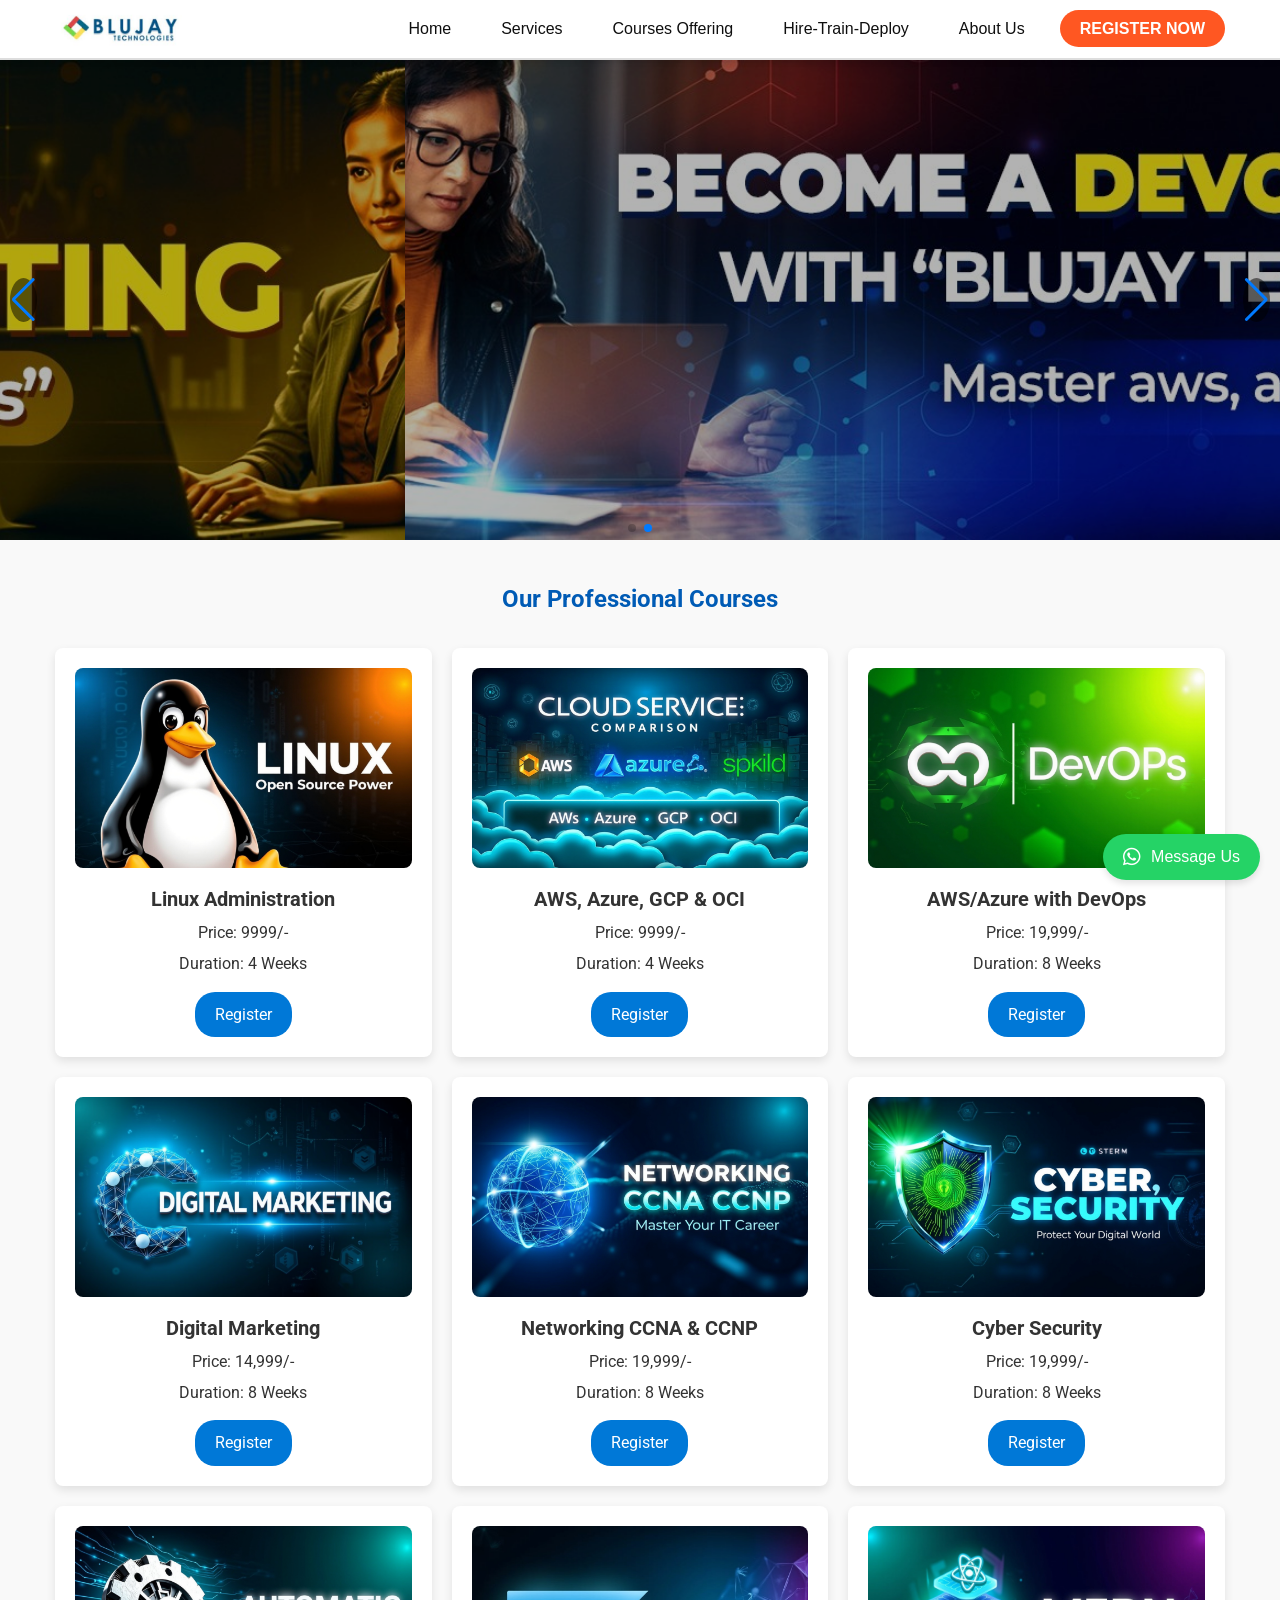
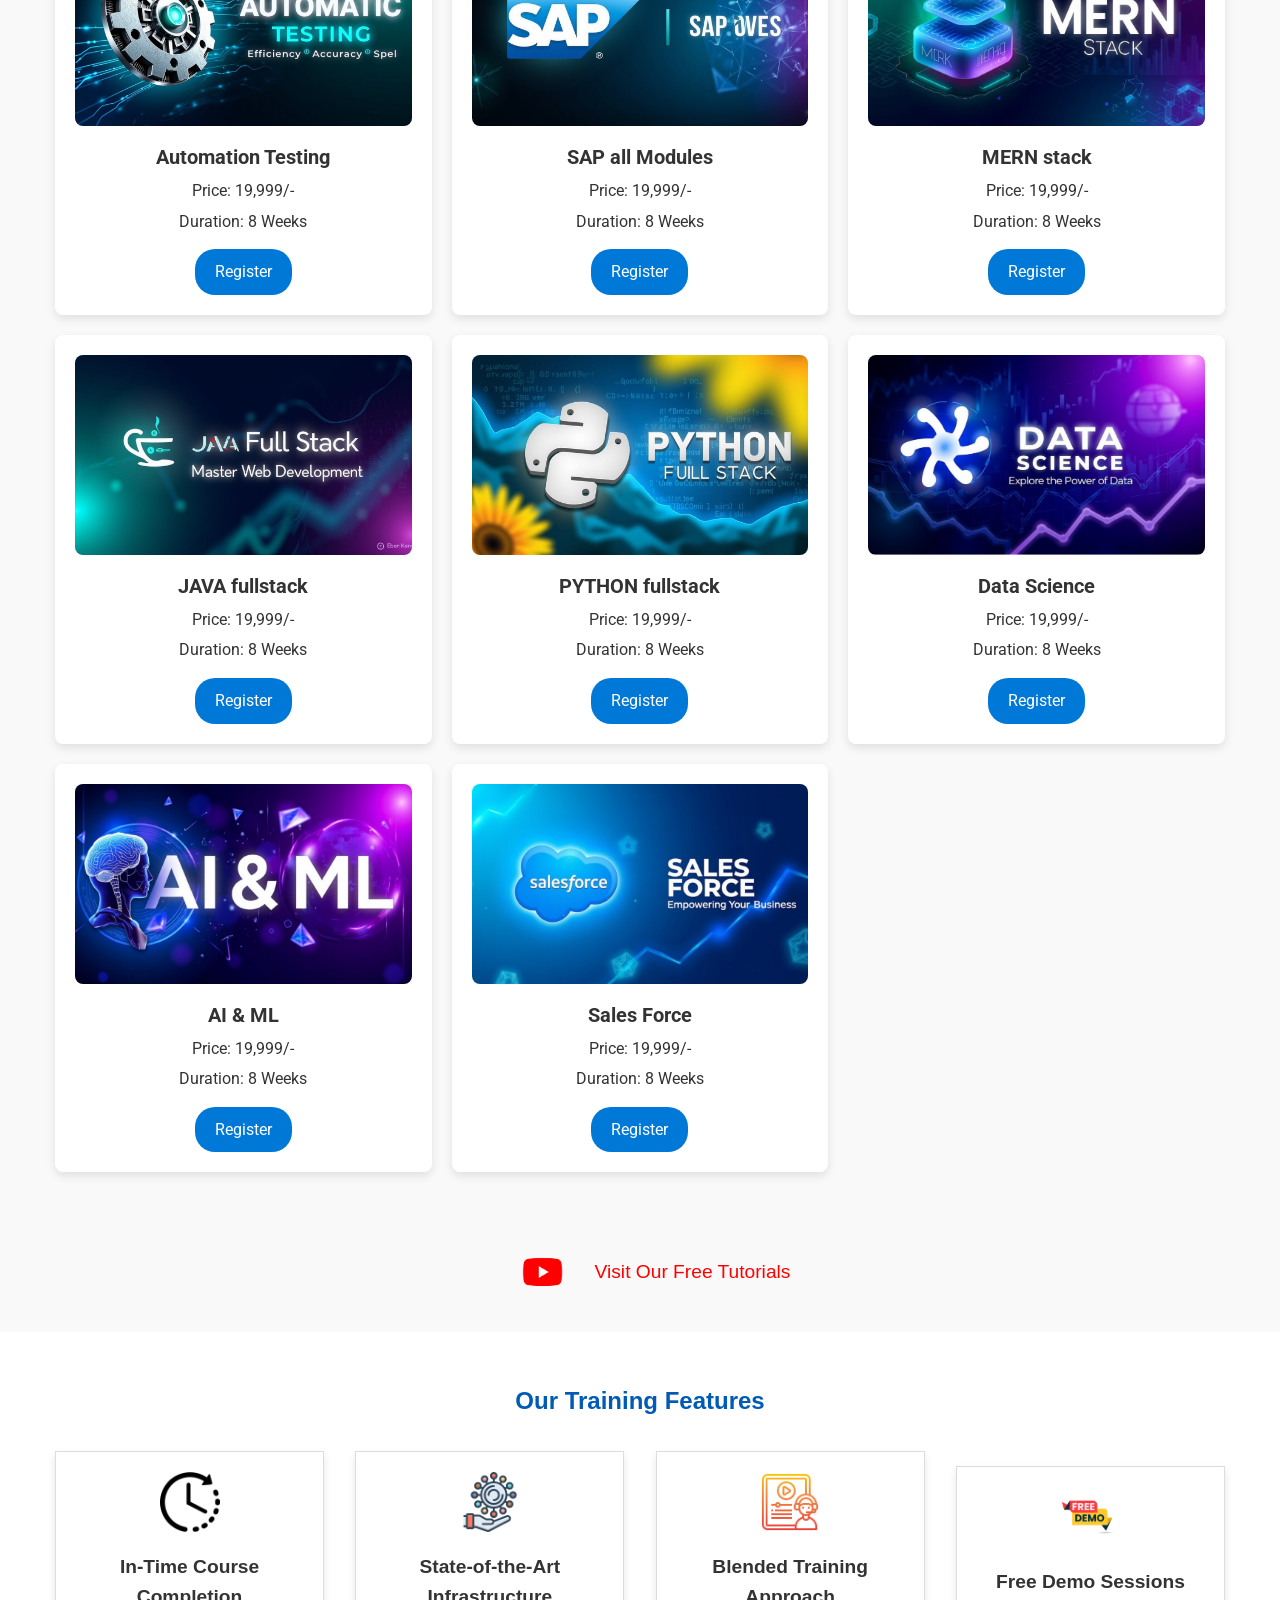
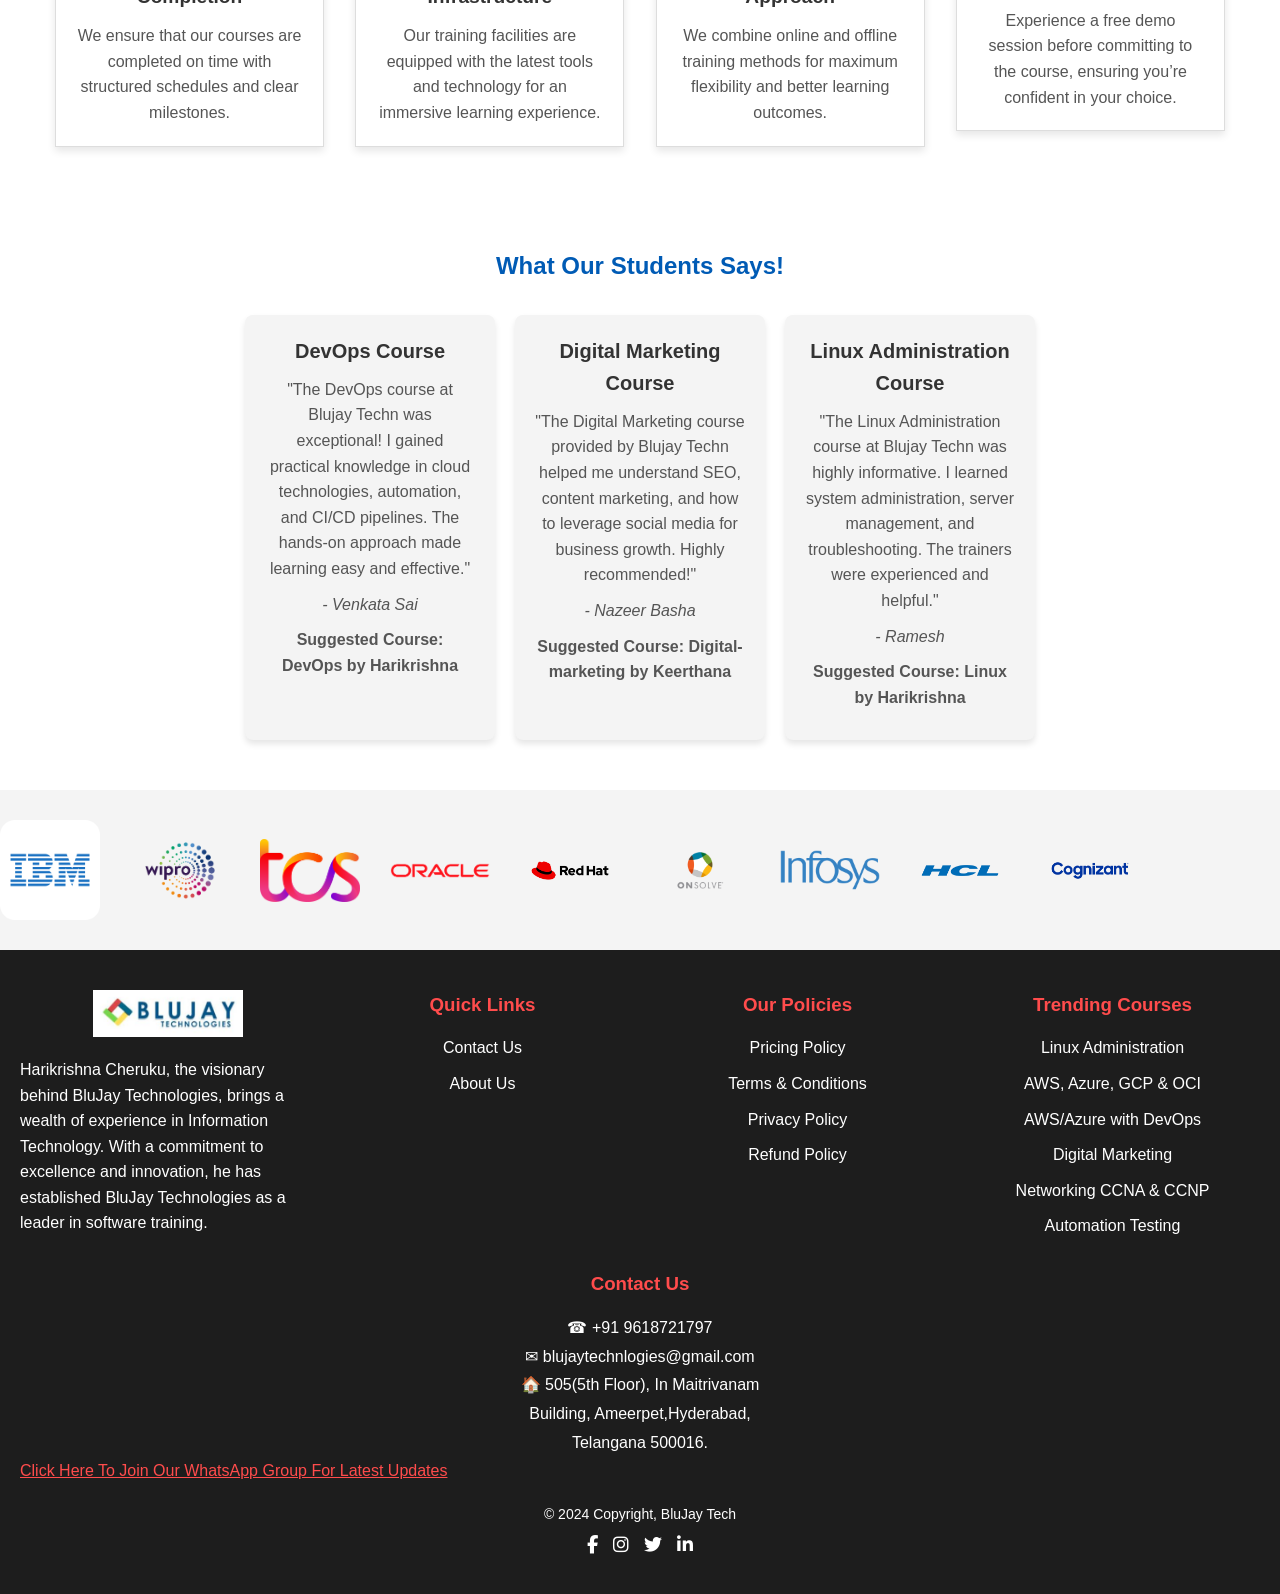
<file: index.html>
<html lang="en"><head>
    <meta charset="UTF-8">
    <link rel="shortcut icon" type="x-icon" href="onlylogo.JPG">
    <meta name="viewport" content="width=device-width, initial-scale=1.0">
    <title>Blujay Techn - Professional Courses</title>
    <link rel="stylesheet" href="style.css">
    <link href="https://fonts.googleapis.com/css2?family=Roboto:wght@400;500;700&amp;display=swap" rel="stylesheet">
  <link rel="stylesheet" href="https://unpkg.com/swiper/swiper-bundle.min.css">
  <script src="https://unpkg.com/swiper/swiper-bundle.min.js"></script>
  <link rel="stylesheet" href="https://cdnjs.cloudflare.com/ajax/libs/font-awesome/6.7.1/css/all.min.css" integrity="sha512-5Hs3dF2AEPkpNAR7UiOHba+lRSJNeM2ECkwxUIxC1Q/FLycGTbNapWXB4tP889k5T5Ju8fs4b1P5z/iB4nMfSQ==" crossorigin="anonymous" referrerpolicy="no-referrer">
  
  </head>
  <body>
  
  
        
  <!-- HTML -->
  <nav class="navbar">
    <div class="container">
      <!-- Branding Logo on the Left -->
      <div class="logo">
        <img src="logo.png" alt="Blujay Techn Logo">
      </div>
      <!-- Hamburger Menu for Small Screens -->
      <div class="menu-icon" id="menu-icon">
        ☰ <!-- Hamburger Icon -->
      </div>
      <!-- Navigation Links -->
      <ul class="nav-links" id="nav-links">
        <li><a href="#home">Home</a></li>
        <li class="dropdown">
          <a href="services.html">Services</a>
          <ul class="dropdown-menu">
            <li><a href="services.html?service=online-training">Online Training</a></li>
            <li><a href="services.html?service=classroom-training">Classroom Training</a></li>
            <li><a href="services.html?service=corporate-training">Corporate Training</a></li>
            <li><a href="services.html?service=internships">Internships</a></li>
          </ul>
        </li>
        <li><a href="#courses">Courses Offering</a></li>
        <li>
          <a href="htd.html">Hire-Train-Deploy</a>
        </li>
        <li><a href="aboutus.html">About Us</a></li>
        <li>
        <a href="register.html" class="register-btn">Register Now</a>
        </li>
      </ul>
    </div>
  </nav>
  
   <header id="home" class="hero-section">
      <div class="swiper swiper-initialized swiper-horizontal swiper-backface-hidden">
        <!-- Wrapper for slides -->
        <div class="swiper-wrapper" id="swiper-wrapper-63333d4127c78eb2" aria-live="off" style="transition-duration: 0ms; transform: translate3d(-875px, 0px, 0px); transition-delay: 0ms;">
          <!-- Slide 1 -->
          
          <!-- Slide 2 -->
          
          
        <div class="swiper-slide swiper-slide-next swiper-slide-prev" role="group" aria-label="2 / 2" data-swiper-slide-index="1" style="width: 875px;">
            <div class="slide-content">
              
            </div>
            <img src="hero-slide2 (1).jpg" alt="Slide 2 Background" class="slide-bg">
          </div><div class="swiper-slide swiper-slide-active" role="group" aria-label="1 / 2" data-swiper-slide-index="0" style="width: 875px;">
            <div class="slide-content">
            </div>
            <img src="hero-slide1 (1).jpg" alt="Slide 1 Background" class="slide-bg">
          </div></div>
        <!-- Pagination -->
        <div class="swiper-pagination swiper-pagination-clickable swiper-pagination-bullets swiper-pagination-horizontal"><span class="swiper-pagination-bullet swiper-pagination-bullet-active" tabindex="0" role="button" aria-label="Go to slide 1" aria-current="true"></span><span class="swiper-pagination-bullet" tabindex="0" role="button" aria-label="Go to slide 2"></span></div>
        <!-- Navigation Buttons -->
        <div class="swiper-button-next" tabindex="0" role="button" aria-label="Next slide" aria-controls="swiper-wrapper-63333d4127c78eb2"></div>
        <div class="swiper-button-prev" tabindex="0" role="button" aria-label="Previous slide" aria-controls="swiper-wrapper-63333d4127c78eb2"></div>
      <span class="swiper-notification" aria-live="assertive" aria-atomic="true"></span></div>
    </header> 
  
  <!-- Courses Section -->
  <section id="courses" class="courses-section">
      <h2 class="our">Our Professional Courses</h2>
      <div class="container">
        
        <!-- Course Cards Grid -->
        <div class="course-grid">
          <!-- Linux Administration Course -->
          <div class="course-card">
            <img src="linux-admin.jpg" alt="Linux Administration Image" class="course-image">
            <h3>Linux Administration</h3>
            <p class="course-price">Price: 9999/-</p>
            <p class="course-duration">Duration: 4 Weeks</p>
            <a href="register.html" class="btn btn-primary">Register</a>
          </div>
    
          <!-- AWS, Azure, GCP & OCI Course -->
          <div class="course-card">
            <img src="cloud-platforms.jpg" alt="AWS, Azure, GCP &amp; OCI Image" class="course-image">
            <h3>AWS, Azure, GCP &amp; OCI</h3>
            <p class="course-price">Price: 9999/-</p>
            <p class="course-duration">Duration: 4 Weeks</p>
            <a href="register.html" class="btn btn-primary">Register</a>
          </div>
    
          <!-- AWS/Azure with DevOps Course -->
          <div class="course-card">
            <img src="aws-azure-devops.jpg" alt="AWS/Azure with DevOps Image" class="course-image">
            <h3>AWS/Azure with DevOps</h3>
            <p class="course-price">Price: 19,999/-</p>
            <p class="course-duration">Duration: 8 Weeks</p>
            <a href="register.html" class="btn btn-primary">Register</a>
          </div>
    
          <!-- Digital Marketing Course -->
          <div class="course-card">
            <img src="digital-marketing.png" alt="Digital Marketing Image" class="course-image">
            <h3>Digital Marketing</h3>
            <p class="course-price">Price: 14,999/-</p>
            <p class="course-duration">Duration: 8 Weeks</p>
            <a href="register.html" class="btn btn-primary">Register</a>
          </div>
    
          <!-- Networking CCNA & CCNP Course -->
          <div class="course-card">
            <img src="networking.jpg" alt="Networking CCNA &amp; CCNP Image" class="course-image">
            <h3>Networking CCNA &amp; CCNP</h3>
            <p class="course-price">Price: 19,999/-</p>
            <p class="course-duration">Duration: 8 Weeks</p>
            <a href="register.html" class="btn btn-primary">Register</a>
          </div>
    
          <!-- Cyber Security Course -->
          <div class="course-card">
            <img src="cyber-security.jpg" alt="Cyber Security Image" class="course-image">
            <h3>Cyber Security</h3>
            <p class="course-price">Price: 19,999/-</p>
            <p class="course-duration">Duration: 8 Weeks</p>
            <a href="register.html" class="btn btn-primary">Register</a>
          </div>
    
          <!-- Automation Testing Course -->
          <div class="course-card">
            <img src="automation-testing.jpg" alt="Automation Testing Image" class="course-image">
            <h3>Automation Testing</h3>
            <p class="course-price">Price: 19,999/-</p>
            <p class="course-duration">Duration: 8 Weeks</p>
            <a href="register.html" class="btn btn-primary">Register</a>
          </div>
  
          <!-- SAP Course -->
          <div class="course-card">
            <img src="sap.jpg" alt="SAP Image" class="course-image">
            <h3>SAP all Modules</h3>
            <p class="course-price">Price: 19,999/-</p>
            <p class="course-duration">Duration: 8 Weeks</p>
            <a href="register.html" class="btn btn-primary">Register</a>
          </div>
  
          <!-- mern stack  Course -->
          <div class="course-card">
            <img src="mern-stack.jpg" alt="mern-stack Image" class="course-image">
            <h3>MERN stack</h3>
            <p class="course-price">Price: 19,999/-</p>
            <p class="course-duration">Duration: 8 Weeks</p>
            <a href="register.html" class="btn btn-primary">Register</a>
          </div>
  
          <!-- java fullstack Course -->
          <div class="course-card">
            <img src="java-fullstack.jpg" alt="java-fullstack Image" class="course-image">
            <h3>JAVA fullstack</h3>
            <p class="course-price">Price: 19,999/-</p>
            <p class="course-duration">Duration: 8 Weeks</p>
            <a href="register.html" class="btn btn-primary">Register</a>
          </div>
  
          <!-- python fullstack Course -->
          <div class="course-card">
            <img src="python-fullstack.jpg" alt="python-fullstack Image" class="course-image">
            <h3>PYTHON fullstack</h3>
            <p class="course-price">Price: 19,999/-</p>
            <p class="course-duration">Duration: 8 Weeks</p>
            <a href="register.html" class="btn btn-primary">Register</a>
          </div>
  
          <!-- data science-->
          <div class="course-card">
            <img src="data-science.jpg" alt="python-fullstack Image" class="course-image">
            <h3>Data Science</h3>
            <p class="course-price">Price: 19,999/-</p>
            <p class="course-duration">Duration: 8 Weeks</p>
            <a href="register.html" class="btn btn-primary">Register</a>
          </div>
  
  
           <!-- Aiml-->
           <div class="course-card">
            <img src="ai-ml.jpg" alt="python-fullstack Image" class="course-image">
            <h3>AI &amp; ML</h3>
            <p class="course-price">Price: 19,999/-</p>
            <p class="course-duration">Duration: 8 Weeks</p>
            <a href="register.html" class="btn btn-primary">Register</a>
          </div>
  
  
           <!--Sales Force-->
           <div class="course-card">
            <img src="sales-force.jpg" alt="python-fullstack Image" class="course-image">
            <h3>Sales Force</h3>
            <p class="course-price">Price: 19,999/-</p>
            <p class="course-duration">Duration: 8 Weeks</p>
            <a href="register.html" class="btn btn-primary">Register</a>
          </div>
  
        </div>
      </div>
    </section>
  
  
     <!-- YouTube Tutorials Section -->
  <section id="youtube-tutorials" class="youtube-tutorials-section">
    <div class="container youtube-container">
      <a href="https://www.youtube.com/@blujaytech" target="_blank" class="youtube-link">
        <img src="youtube.png" alt="YouTube Logo" class="youtube-logo">
        <span>Visit Our Free Tutorials</span>
      </a>
    </div>
  </section>
    
    
     
  
  <!-- Additional Features Section -->
  <section id="features" class="features-section">
    <h2 class="our1">Our Training Features</h2>
  <div class="container">
    <div class="feature-card">
      <img src="in-time-icon.png" alt="In-Time Completion Icon" class="feature-icon">
      <h3>In-Time Course Completion</h3>
      <p>We ensure that our courses are completed on time with structured schedules and clear milestones.</p>
    </div>
  
    <div class="feature-card">
      <img src="state-of-art-icon.png" alt="State-of-the-Art Infrastructure Icon" class="feature-icon">
      <h3>State-of-the-Art Infrastructure</h3>
      <p>Our training facilities are equipped with the latest tools and technology for an immersive learning experience.</p>
    </div>
  
    <div class="feature-card">
      <img src="blended-training-icon.png" alt="Blended Training Approach Icon" class="feature-icon">
      <h3>Blended Training Approach</h3>
      <p>We combine online and offline training methods for maximum flexibility and better learning outcomes.</p>
    </div>
  
    <div class="feature-card">
      <img src="free-demo-icon.png" alt="Free Demo Sessions Icon" class="feature-icon">
      <h3>Free Demo Sessions</h3>
      <p>Experience a free demo session before committing to the course, ensuring you’re confident in your choice.</p>
    </div>
  </div>
  </section>
  
  
  <!-- What Our Students Say Section -->
  <section id="student-reviews" class="student-reviews-section">
    <h2 class="our2">What Our Students Says!</h2>
  <div class="container">
      <!-- Centered Heading -->
  </div>
  <div class="reviews-container">
    <!-- DevOps Review -->
    <div class="review-card">
      <h3>DevOps Course</h3>
      <p>"The DevOps course at Blujay Techn was exceptional! I gained practical knowledge in cloud technologies, automation, and CI/CD pipelines. The hands-on approach made learning easy and effective."</p>
      <p class="student-name">- Venkata Sai</p>
      <p class="suggested-course">Suggested Course: DevOps by Harikrishna</p>
    </div>
  
    <!-- Digital Marketing Review -->
    <div class="review-card">
      <h3>Digital Marketing Course</h3>
      <p>"The Digital Marketing course provided by Blujay Techn helped me understand SEO, content marketing, and how to leverage social media for business growth. Highly recommended!"</p>
      <p class="student-name">- Nazeer Basha</p>
      <p class="suggested-course">Suggested Course: Digital-marketing by Keerthana</p>
    </div>
  
    <!-- Linux Administration Review (New) -->
    <div class="review-card">
      <h3>Linux Administration Course</h3>
      <p>"The Linux Administration course at Blujay Techn was highly informative. I learned system administration, server management, and troubleshooting. The trainers were experienced and helpful."</p>
      <p class="student-name">- Ramesh</p>
      <p class="suggested-course">Suggested Course: Linux by Harikrishna</p>
    </div>
  </div>
  </section>
  
  <!-- Scrolling Logos Section -->
  <section class="scrolling-logos">
  <div class="logo-container">
    <div class="logo-item">
      <img src="company1.png" alt="Logo 1">
    </div>
    <div class="logo-item">
      <img src="company2.png" alt="Logo 2">
    </div>
    <div class="logo-item">
      <img src="company3.png" alt="Logo 3">
    </div>
    <div class="logo-item">
      <img src="company4.png" alt="Logo 4">
    </div>
    <div class="logo-item">
      <img src="company5.png" alt="Logo 5">
    </div>
    <div class="logo-item">
      <img src="company6.png" alt="Logo 6">
    </div>
    <div class="logo-item">
      <img src="company7.png" alt="Logo 7">
    </div>
    <div class="logo-item">
      <img src="company8.png" alt="Logo 8">
    </div>
    <div class="logo-item">
      <img src="company9.png" alt="Logo 9">
    </div>
  </div>
  </section>
  
   
  
  <footer>
    <div class="footer-container">
        <div class="footer-column">
            <img class="imagelogg" src="logo.png" alt="Logo" style="width: 150px;">
            <p>Harikrishna Cheruku, the visionary behind BluJay Technologies, brings a wealth of experience in Information Technology. With a commitment to excellence and innovation, he has established BluJay Technologies as a leader in software training.</p>
        </div>
        <div class="footer-column">
            <h3>Quick Links</h3>
            <ul>
                
                <li><a href="https://whatsapp.com/channel/0029VaqpAcZDjiOcGakelF3y ">Contact Us</a></li>
                <li><a href="aboutus.html">About Us</a></li>
            </ul>
        </div>
        <div class="footer-column">
            <h3>Our Policies</h3>
            <ul>
                <li><a href="#">Pricing Policy</a></li>
                <li><a href="#">Terms &amp; Conditions</a></li>
                <li><a href="#">Privacy Policy</a></li>
                <li><a href="#">Refund Policy</a></li>
            </ul>
        </div>
        <div class="footer-column">
            <h3>Trending Courses</h3>
            <ul>
                <li><a href="#">Linux Administration</a></li>
                <li><a href="#">AWS, Azure, GCP &amp; OCI </a></li>
                <li><a href="#">AWS/Azure with DevOps</a></li>
                <li><a href="#">Digital Marketing</a></li>
                <li><a href="#">Networking CCNA &amp; CCNP</a></li>
                <li><a href="#">Automation Testing</a></li>
            </ul>
        </div>
        <div class="footer-column">
            <h3>Contact Us</h3>
            <p class="contact-info">
                <span>☎</span> +91 9618721797<br>
                <span>✉</span> blujaytechnlogies@gmail.com<br>
                <span>🏠</span> 505(5th Floor), In Maitrivanam <br> Building, Ameerpet,Hyderabad, <br>Telangana 500016.<br>
            </p>
            <a href="  https://whatsapp.com/channel/0029VaqpAcZDjiOcGakelF3y 
            " style="color: #ff4c4c;">Click Here To Join Our WhatsApp Group For Latest Updates</a>
        </div>
    </div>
    <div class="footer-bottom">
        <p>© 2024 Copyright, BluJay Tech</p>
        <div class="social-icons">
            <a href="https://www.facebook.com/profile.php?id=61568372354435
            " class="fab fa-facebook-f"></a>
            <a href="https://www.instagram.com/blujaytechnologies/
            " class="fab fa-instagram"></a>
            <a href=" https://x.com/BlujayIT
            " class="fab fa-twitter"></a>
            <a href="https://www.linkedin.com/in/blujay-technologies-6b4117338/
            " class="fab fa-linkedin-in"></a>
        </div>
    </div>
  </footer>
  
  <a href="#" class="whatsapp-button" onclick="toggleChatBox()">
    <i class="fab fa-whatsapp"></i> Message Us
  </a>
  
  <div class="whatsapp-chat-box" id="whatsappChatBox">
    <div class="whatsapp-chat-header">
        <h4>BluJay Tech</h4>
        <span class="close-btn" onclick="toggleChatBox()">×</span>
    </div>
    <div class="whatsapp-chat-body">
        <p>Hi there, Welcome to BluJay Tech!</p>
        <p>I am Varalakshmi!</p>
        <p>How can we help you?</p>
    </div>
    <div class="whatsapp-chat-footer">
        <a href="https://wa.me/919618721797" target="_blank">Start Chat</a>
    </div>
  </div>
  
  
  
  
  
    <script>
      // Initialize Swiper
      const swiper = new Swiper('.swiper', {
        loop: true, // Loop through slides
        pagination: {
          el: '.swiper-pagination',
          clickable: true,
        },
        navigation: {
          nextEl: '.swiper-button-next',
          prevEl: '.swiper-button-prev',
        },
        autoplay: {
          delay: 5000, // Auto-slide every 5 seconds
          disableOnInteraction: false,
        },
      });
    </script>
  
  
  <script>
    const menuIcon = document.getElementById('menu-icon');
    const navLinks = document.getElementById('nav-links');
  
    menuIcon.addEventListener('click', () => {
      navLinks.classList.toggle('show');
    });
  
    // Ensure the menu becomes hidden when resizing back to a larger screen
    window.addEventListener('resize', () => {
      if (window.innerWidth > 768) {
        navLinks.classList.remove('show');
      }
    });
  </script>
  <script>
    function toggleChatBox() {
        const chatBox = document.getElementById('whatsappChatBox');
        if (chatBox.style.display === 'none' || chatBox.style.display === '') {
            chatBox.style.display = 'flex';
        } else {
            chatBox.style.display = 'none';
        }
    }
  </script>
  
  
  
  
    
  
  
  </body></html>
</file>
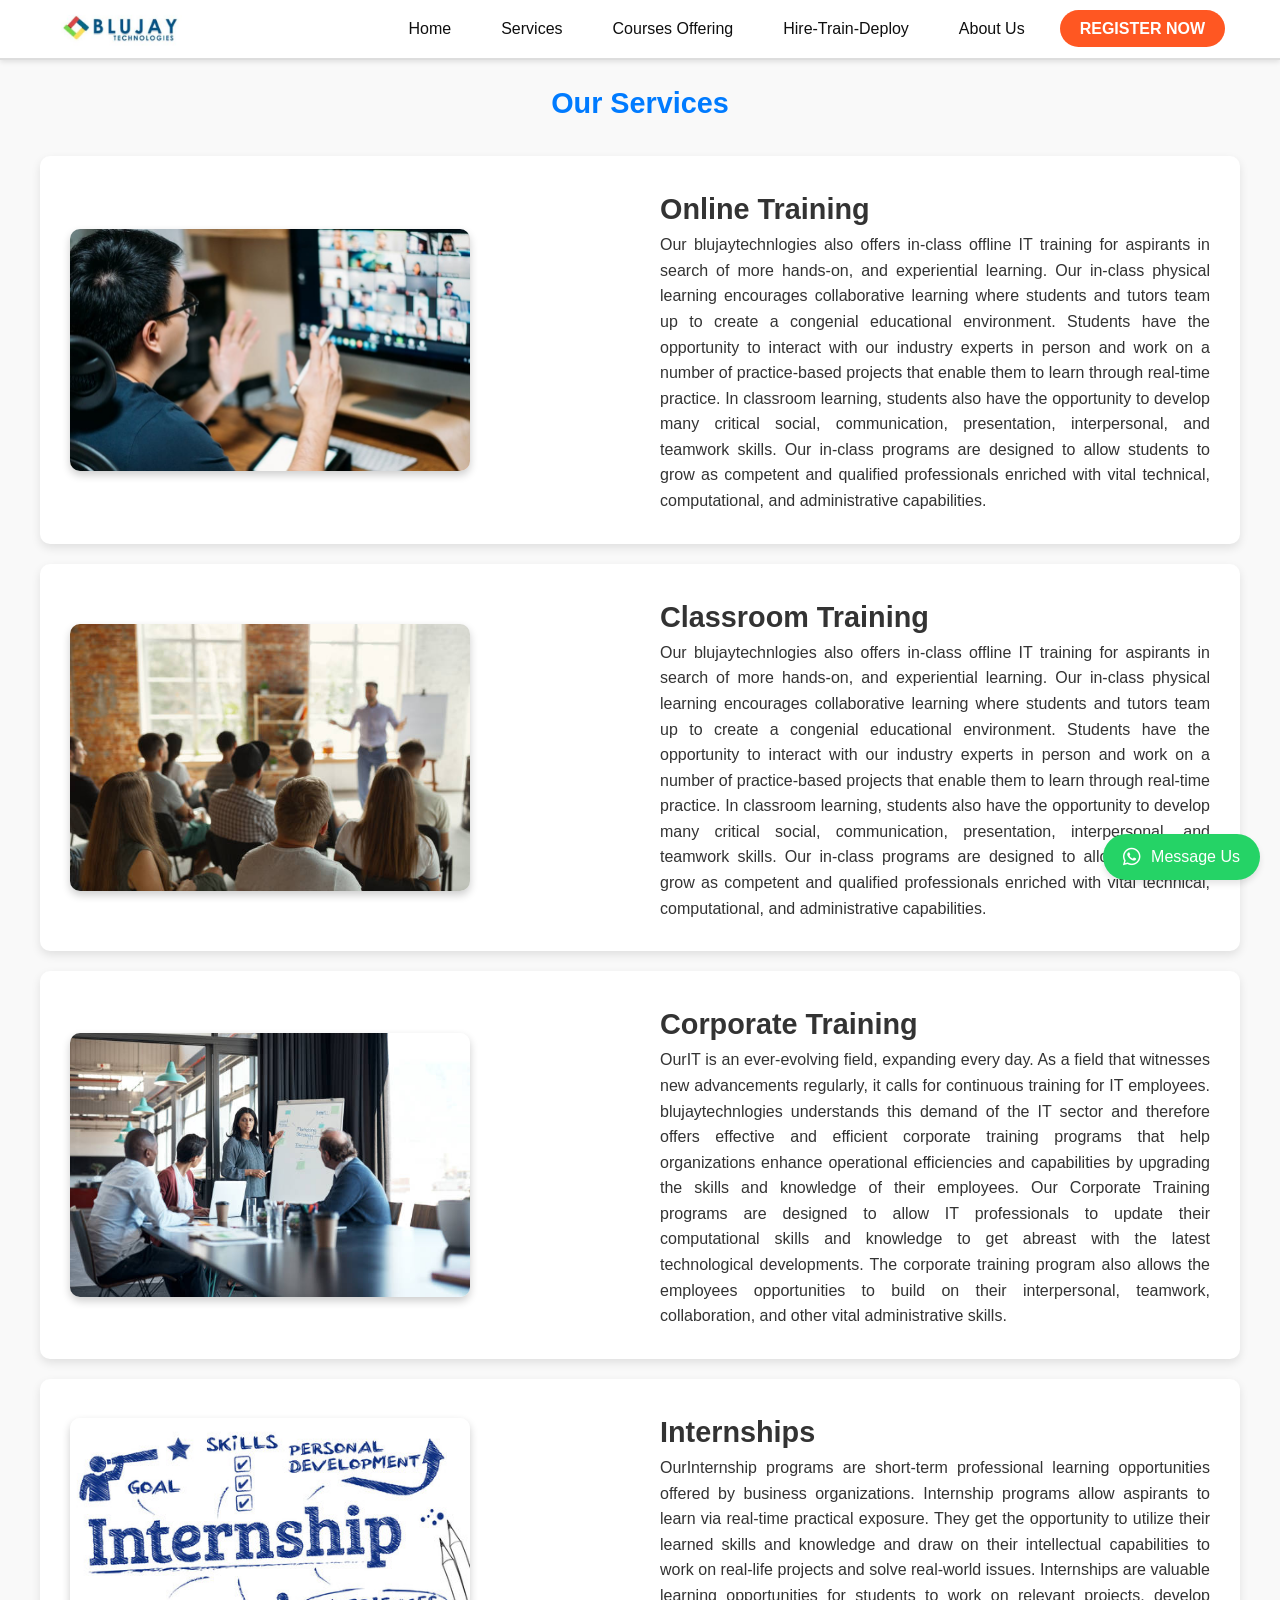
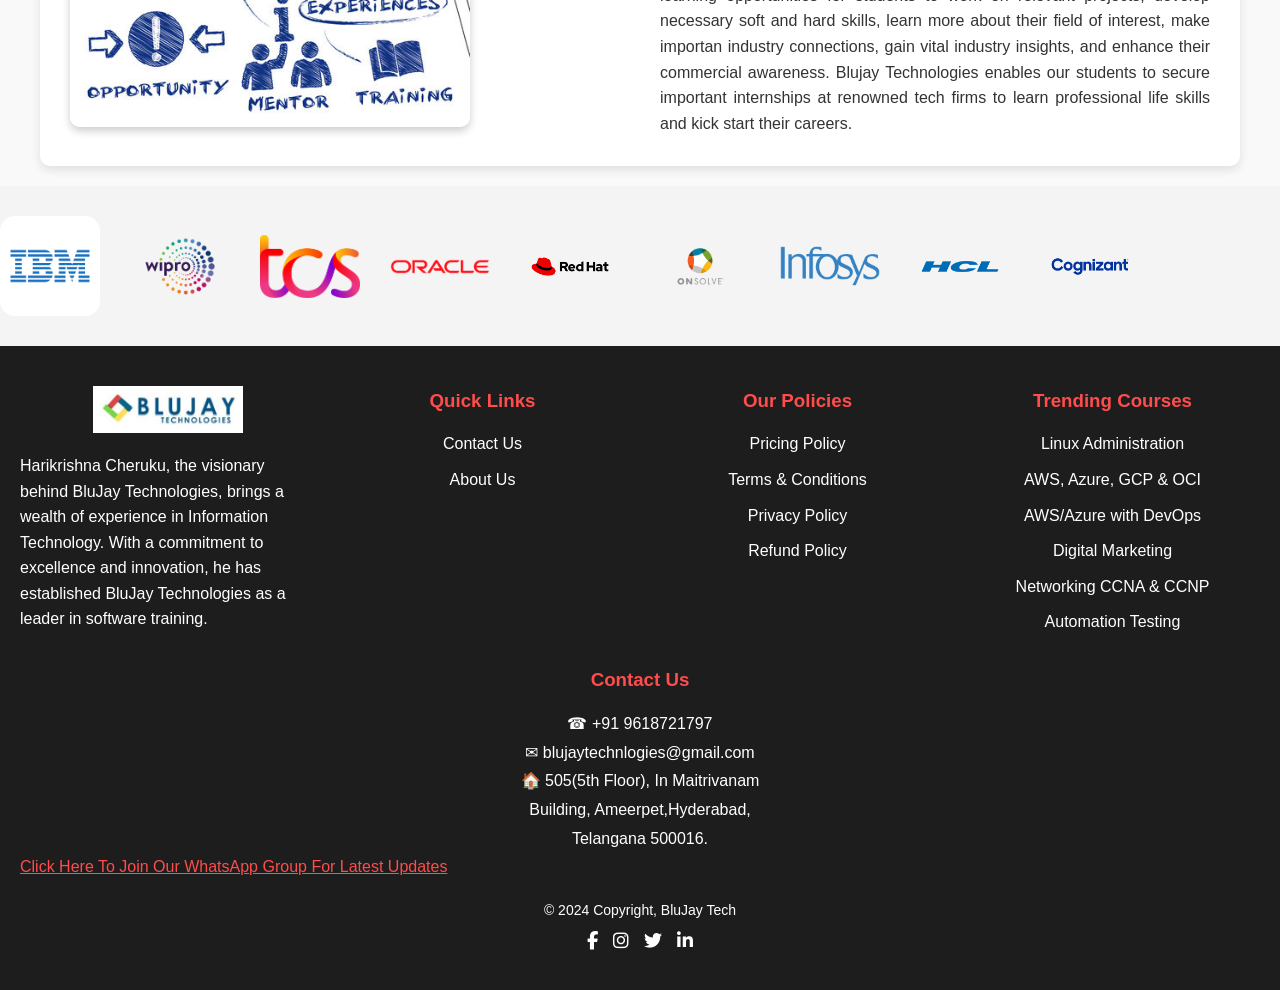
<file: services.html>
<html lang="en"><head>
  <meta charset="UTF-8">
  <meta name="viewport" content="width=device-width, initial-scale=1.0">
  <title>Blujay Techn - Professional Courses</title>
  <link rel="stylesheet" href="services.css">
  <link href="https://fonts.googleapis.com/css2?family=Roboto:wght@400;500;700&amp;display=swap" rel="stylesheet">
<link rel="stylesheet" href="https://unpkg.com/swiper/swiper-bundle.min.css">
<script src="https://unpkg.com/swiper/swiper-bundle.min.js"></script>
<link rel="stylesheet" href="https://cdnjs.cloudflare.com/ajax/libs/font-awesome/6.7.1/css/all.min.css" integrity="sha512-5Hs3dF2AEPkpNAR7UiOHba+lRSJNeM2ECkwxUIxC1Q/FLycGTbNapWXB4tP889k5T5Ju8fs4b1P5z/iB4nMfSQ==" crossorigin="anonymous" referrerpolicy="no-referrer">

</head>
<body>
      
<!-- HTML -->
<nav class="navbar">
  <div class="container">
    <!-- Branding Logo on the Left -->
    <div class="logo">
      <img src="logo.png" alt="Blujay Techn Logo">
    </div>
    <!-- Hamburger Menu for Small Screens -->
    <div class="menu-icon" id="menu-icon">
      ☰ <!-- Hamburger Icon -->
    </div>
    <!-- Navigation Links -->
    <ul class="nav-links" id="nav-links">
      <li><a href="index.html">Home</a></li>
      <li class="dropdown">
        <a href="services.html">Services</a>
        <ul class="dropdown-menu">
          <li><a href="services.html?service=online-training">Online Training</a></li>
          <li><a href="services.html?service=classroom-training">Classroom Training</a></li>
          <li><a href="services.html?service=corporate-training">Corporate Training</a></li>
          <li><a href="services.html?service=internships">Internships</a></li>
        </ul>
      </li>
      <li><a href="index.html#courses">Courses Offering</a></li>
      <li>
        <a href="htd.html">Hire-Train-Deploy</a>
      </li>
      <li><a href="aboutus.html">About Us</a></li>
      <li>
      <a href="register.html" class="register-btn">Register Now</a>
      </li>
    </ul>
  </div>
</nav>




<!-- Main Content -->
<main>
  <h2 class="ourserves">Our Services</h2>

  <!-- Service Container 1 -->
  <section class="service-section">
      <div class="content-left">
          <img src="online-training.jpg" alt="Service 1">
      </div>
      <div class="content-right">
          <h2>Online Training</h2>
          <p>Our blujaytechnlogies also offers in-class offline IT training for aspirants in search of more hands-on, and experiential learning. Our in-class physical learning encourages collaborative learning where students and tutors team up to create a congenial educational environment. Students have the opportunity to interact with our industry experts in person and work on a number of practice-based projects that enable them to learn through real-time practice. In classroom learning, students also have the opportunity to develop many critical social, communication, presentation, interpersonal, and teamwork skills. Our in-class programs are designed to allow students to grow as competent and qualified professionals enriched with vital technical, computational, and administrative capabilities.</p>
      </div>
  </section>

  <!-- Service Container 2 -->
  <section class="service-section">
      <div class="content-right">
          <img src="classroom-training.jpg" alt="Service 2">
      </div>
      <div class="content-left">
          <h2>Classroom Training</h2>
          <p>Our blujaytechnlogies also offers in-class offline IT training for aspirants in search of more hands-on, and experiential learning. Our in-class physical learning encourages collaborative learning where students and tutors team up to create a congenial educational environment. Students have the opportunity to interact with our industry experts in person and work on a number of practice-based projects that enable them to learn through real-time practice. In classroom learning, students also have the opportunity to develop many critical social, communication, presentation, interpersonal, and teamwork skills. Our in-class programs are designed to allow students to grow as competent and qualified professionals enriched with vital technical, computational, and administrative capabilities.</p>
      </div>
  </section>

  <!-- Service Container 3 -->
  <section class="service-section">
      <div class="content-left">
          <img src="corporate-training.jpg" alt="Service 3">
      </div>
      <div class="content-right">
          <h2>Corporate Training</h2>
          <p>OurIT is an ever-evolving field, expanding every day. As a field that witnesses new advancements regularly, it calls for continuous training for IT employees. blujaytechnlogies understands this demand of the IT sector and therefore offers effective and efficient corporate training programs that help organizations enhance operational efficiencies and capabilities by upgrading the skills and knowledge of their employees. Our Corporate Training programs are designed to allow IT professionals to update their computational skills and knowledge to get abreast with the latest technological developments. The corporate training program also allows the employees opportunities to build on their interpersonal, teamwork, collaboration, and other vital administrative skills.</p>
      </div>
  </section>

  <!-- Service Container 4 -->
  <section class="service-section">
      <div class="content-right">
          <img src="internships.jpg" alt="Service 4">
      </div>
      <div class="content-left">
          <h2>Internships</h2>
          <p>OurInternship programs are short-term professional learning opportunities offered by business organizations. Internship programs allow aspirants to learn via real-time practical exposure. They get the opportunity to utilize their learned skills and knowledge and draw on their intellectual capabilities to work on real-life projects and solve real-world issues. Internships are valuable learning opportunities for students to work on relevant projects, develop necessary soft and hard skills, learn more about their field of interest, make importan industry connections, gain vital industry insights, and enhance their commercial awareness. Blujay Technologies enables our students to secure important internships at renowned tech firms to learn professional life skills and kick start their careers.</p>
      </div>
  </section>
</main>











<!-- Scrolling Logos Section -->
<section class="scrolling-logos">
  <div class="logo-container">
    <div class="logo-item">
      <img src="company1.png" alt="Logo 1">
    </div>
    <div class="logo-item">
      <img src="company2.png" alt="Logo 2">
    </div>
    <div class="logo-item">
      <img src="company3.png" alt="Logo 3">
    </div>
    <div class="logo-item">
      <img src="company4.png" alt="Logo 4">
    </div>
    <div class="logo-item">
      <img src="company5.png" alt="Logo 5">
    </div>
    <div class="logo-item">
      <img src="company6.png" alt="Logo 6">
    </div>
    <div class="logo-item">
      <img src="company7.png" alt="Logo 7">
    </div>
    <div class="logo-item">
      <img src="company8.png" alt="Logo 8">
    </div>
    <div class="logo-item">
      <img src="company9.png" alt="Logo 9">
    </div>
  </div>
  </section>
  
   
  
  <footer>
    <div class="footer-container">
        <div class="footer-column">
            <img class="imagelogg" src="logo.png" alt="Logo" style="width: 150px;">
            <p>Harikrishna Cheruku, the visionary behind BluJay Technologies, brings a wealth of experience in Information Technology. With a commitment to excellence and innovation, he has established BluJay Technologies as a leader in software training.</p>
        </div>
        <div class="footer-column">
            <h3>Quick Links</h3>
            <ul>
                
                <li><a href="https://whatsapp.com/channel/0029VaqpAcZDjiOcGakelF3y ">Contact Us</a></li>
                <li><a href="aboutus.html">About Us</a></li>
            </ul>
        </div>
        <div class="footer-column">
            <h3>Our Policies</h3>
            <ul>
                <li><a href="#">Pricing Policy</a></li>
                <li><a href="#">Terms &amp; Conditions</a></li>
                <li><a href="#">Privacy Policy</a></li>
                <li><a href="#">Refund Policy</a></li>
            </ul>
        </div>
        <div class="footer-column">
            <h3>Trending Courses</h3>
            <ul>
                <li><a href="#">Linux Administration</a></li>
                <li><a href="#">AWS, Azure, GCP &amp; OCI </a></li>
                <li><a href="#">AWS/Azure with DevOps</a></li>
                <li><a href="#">Digital Marketing</a></li>
                <li><a href="#">Networking CCNA &amp; CCNP</a></li>
                <li><a href="#">Automation Testing</a></li>
            </ul>
        </div>
        <div class="footer-column">
            <h3>Contact Us</h3>
            <p class="contact-info">
                <span>☎</span> +91 9618721797<br>
                <span>✉</span> blujaytechnlogies@gmail.com<br>
                <span>🏠</span> 505(5th Floor), In Maitrivanam <br> Building, Ameerpet,Hyderabad, <br>Telangana 500016.<br>
            </p>
            <a href="  https://whatsapp.com/channel/0029VaqpAcZDjiOcGakelF3y 
            " style="color: #ff4c4c;">Click Here To Join Our WhatsApp Group For Latest Updates</a>
        </div>
    </div>
    <div class="footer-bottom">
        <p>© 2024 Copyright, BluJay Tech</p>
        <div class="social-icons">
            <a href="https://www.facebook.com/profile.php?id=61568372354435
            " class="fab fa-facebook-f"></a>
            <a href="https://www.instagram.com/blujaytechnologies/
            " class="fab fa-instagram"></a>
            <a href=" https://x.com/BlujayIT
            " class="fab fa-twitter"></a>
            <a href="https://www.linkedin.com/in/blujay-technologies-6b4117338/
            " class="fab fa-linkedin-in"></a>
        </div>
    </div>
  </footer>
  
  <a href="#" class="whatsapp-button" onclick="toggleChatBox()">
    <i class="fab fa-whatsapp"></i> Message Us
  </a>
  
  <div class="whatsapp-chat-box" id="whatsappChatBox">
    <div class="whatsapp-chat-header">
        <h4>BluJay Tech</h4>
        <span class="close-btn" onclick="toggleChatBox()">×</span>
    </div>
    <div class="whatsapp-chat-body">
        <p>Hi there, Welcome to BluJay Tech!</p>
        <p>I am Varalakshmi!</p>
        <p>How can we help you?</p>
    </div>
    <div class="whatsapp-chat-footer">
        <a href="https://wa.me/919618721797" target="_blank">Start Chat</a>
    </div>
  </div>
  
  <script>
    const menuIcon = document.getElementById('menu-icon');
    const navLinks = document.getElementById('nav-links');
  
    menuIcon.addEventListener('click', () => {
      navLinks.classList.toggle('show');
    });
  
    // Ensure the menu becomes hidden when resizing back to a larger screen
    window.addEventListener('resize', () => {
      if (window.innerWidth > 768) {
        navLinks.classList.remove('show');
      }
    });
  </script>
  <script>
    function toggleChatBox() {
        const chatBox = document.getElementById('whatsappChatBox');
        if (chatBox.style.display === 'none' || chatBox.style.display === '') {
            chatBox.style.display = 'flex';
        } else {
            chatBox.style.display = 'none';
        }
    }
  </script>
     
    
  
  
  </body></html>
</file>
<file: style.css>
/* General Styles */
  body {
    font-family: 'Roboto', sans-serif;
    line-height: 1.6;
    color: #333; /* Darker text for contrast */
    background-color: #ffffff; /* White background */
    margin: 0;
  }
  
  /* Contact Section */
  .contact-section {
    padding: 60px 20px;
    text-align: center;
  }
  
  .contact-section .container {
    max-width: 800px;
    background: white;
    border-radius: 8px;
    box-shadow: 0 4px 10px rgba(0, 0, 0, 0.1);
    padding: 30px;
  }
  
  /* Footer */
  .footer {
    background: #0078d7;
    color: white;
    text-align: center;
    padding: 20px;
  }
  /* General Styles */
  * {
    margin: 0;
    padding: 0;
    box-sizing: border-box;
  }
  
  body {
    font-family: 'Roboto', sans-serif;
    line-height: 1.6;
    color: #f1f1f1; /* Light font color for dark background */
    background-color: #121212; /* Dark background */
  }
  
  
  
  /* Contact Section */
  .contact-section {
    background-color: #121212;
    color: #fff;
    padding: 80px 20px;
    display: flex;
    justify-content: center;
    align-items: center;
    flex-direction: column;
  }
  
  .contact-section h2 {
    font-size: 2.5rem;
    margin-bottom: 30px;
  }
  
  .contact-section p {
    font-size: 1.1rem;
    margin-bottom: 40px;
  }
  
  .contact-section .container {
    max-width: 800px; /* Max width of the form */
    width: 100%;
    padding: 20px;
    box-sizing: border-box;
    background-color: #1e1e1e;
    border-radius: 10px;
    box-shadow: 0 4px 6px rgba(0, 0, 0, 0.1);
  }
  
  .contact-section .contact-form {
    display: flex;
    flex-direction: column;
    gap: 20px;
  }
  
  .contact-section .contact-form .form-group {
    display: flex;
    flex-direction: column;
  }
  
  .contact-section .contact-form input, 
  .contact-section .contact-form select {
    width: 100%;
    padding: 12px;
    margin-top: 8px;
    background-color: #333;
    border: 1px solid #555;
    color: #fff;
    font-size: 1rem;
    border-radius: 5px;
  }
  
  .contact-section .contact-form button {
    background-color: #ff5722;
    color: #121212;
    padding: 15px 30px;
    border-radius: 5px;
    font-weight: bold;
    cursor: pointer;
    align-self: center;
    width: auto;
  }
  
  .contact-section .contact-form button:hover {
    background-color: #ff3d00;
  }
  
  /* Footer */
  .footer {
    background: #1a1a1a;
    color: white;
    padding: 20px;
    text-align: center;
  }
  html {
    scroll-behavior: smooth;
  }
  /* Social Navbar */
  .social-navbar {
    background-color: #333;
    color: #fff;
    padding: 10px 0;
  }
  
  .social-navbar .container {
    display: flex;
    justify-content: flex-end;
  }
  
  .social-links {
    display: flex;
    gap: 20px;
    list-style: none;
    margin: 0;
    padding: 0;
  }
  
  .social-links li {
    display: flex;
    align-items: center;
  }
  
  .social-links a {
    color: #fff;
    text-decoration: none;
    display: flex;
    align-items: center;
    gap: 8px;
  }
  
  .social-links a:hover {
    text-decoration: underline;
  }
  
  .social-icon {
    width: 20px;
    height: 20px;
  }
  
  
  /* Free Source Section */
  .free-source-section {
     /* Same gradient as Hero Section */
    color: #000; /* Black text color */
    text-align: center;
    padding: 60px 20px;
    border-radius: 12px;
    margin: 50px auto;
    
  }
  
  .free-source-section h2 {
    font-size: 2.3rem;
    font-weight: 600;
    margin-bottom: 20px;
    color: #000; /* Black text color */
  }
  
  .free-source-section p {
    font-size: 1.1rem;
    line-height: 1.6;
    margin-bottom: 30px;
    color: #000; /* Black text color */
  }
  
  .free-source-section .btn-youtube {
    display: inline-flex;
    align-items: center;
    gap: 10px;
    background-color: #ff6f61;
    color: #fff;
    text-decoration: none;
    padding: 12px 25px;
    font-size: 1rem;
    font-weight: 600;
    border-radius: 8px;
    transition: transform 0.3s, box-shadow 0.3s;
    box-shadow: 0 4px 10px rgba(255, 111, 97, 0.4);
  }
  
  .free-source-section .btn-youtube:hover {
    transform: translateY(-3px);
    box-shadow: 0 6px 15px rgba(255, 111, 97, 0.6);
  }
  
  .free-source-section .youtube-icon {
    width: 28px;
    height: 28px;
    display: inline-block;
  }
  
  /* Media Queries for Responsive Design */
  @media (max-width: 768px) {
    .free-source-section h2 {
      font-size: 1.8rem;
    }
  
    .free-source-section p {
      font-size: 1rem;
    }
  
    .free-source-section .btn-youtube {
      font-size: 0.9rem;
      padding: 10px 20px;
    }
  }
  
  /* Blujay Techn Info Section */
  .blujay-info {
    background-color: #ffffff;  /* White background */
    padding: 60px 20px;
    margin-top: 20px;
  }
  
  .blujay-info .container {
    display: flex;
    justify-content: space-between;
    gap: 40px;
    max-width: 1200px;
    margin: 0 auto;
  }
  
  /* Blujay Logo and Description */
  .logo-description {
    flex: 1;
    text-align: center;
  }
  
  .blujay-logo {
    width: 150px;  /* Adjust logo size */
    margin-bottom: 20px;
  }
  
  .logo-description p {
    font-size: 1.1rem;
    color: #333;
    line-height: 1.6;
  }
  
  
  
  /* Location Section */
  .location-section {
    flex: 1;
    text-align: center;
  }
  
  .location-section h3 {
    font-size: 2rem;
    font-weight: 600;
    margin-bottom: 20px;
    color: #333;
  }
  
  .location-section ul {
    list-style-type: none;
    padding: 0;
  }
  
  .location-section li {
    font-size: 1.1rem;
    margin: 10px 0;
    color: #555;
  }
  
  
  .hero-section {
    position: relative;
    height: 100vh;
    overflow: hidden;
  }
  
  .swiper {
    width: 100%;
    height: 100%;
  }
  
  .swiper-slide {
    display: flex;
    align-items: center;
    justify-content: center;
    position: relative;
    height: 100%;
  }
  
  .slide-content {
    z-index: 10;
    text-align: center;
    color: #fff;
  }
  
  .slide-bg {
    position: absolute;
    top: 0;
    left: 0;
    width: 100%;
    height: 100%;
    object-fit: cover;
    z-index: 0;
    filter: brightness(70%);
  }
  
  /* General Styles */
  body {
    font-family: 'Roboto', sans-serif;
    line-height: 1.6;
    color: #333; /* Darker text for readability */
    background-color: #ffffff; /* White background */
    margin: 0;
  }
  
  
  
  /* Footer */
  .footer {
    background: #0078d7;
    color: white;
    text-align: center;
    padding: 20px;
  }
  
  /* Removed Extra Containers */
  .container {
    max-width: 1200px;
    margin: 0 auto;
    padding: 0 15px;
  }
  /* Free Source Section */
  .free-source-section {
    background: linear-gradient(135deg, #a8c0ff, #3f4c6b); /* Same gradient as Hero Section */
    color: #000; /* Black text color for readability */
    text-align: center;
    padding: 60px 20px;
    border-radius: 12px;
    margin: 50px auto;
    box-shadow: 0 8px 20px rgba(0, 0, 0, 0.1);
  }
  
  .free-source-section .container {
    background-color: #ffffff; /* White background for the container */
    color: #333; /* Darker text for better readability */
    padding: 30px;
    border-radius: 8px;
    box-shadow: 0 4px 10px rgba(0, 0, 0, 0.1);
  }
  
  .free-source-section h2 {
    font-size: 2.3rem;
    font-weight: 600;
    margin-bottom: 20px;
    color: #333; /* Dark text color */
  }
  
  .free-source-section p {
    font-size: 1.1rem;
    line-height: 1.6;
    margin-bottom: 30px;
    color: #333; /* Dark text for readability */
  }
  
  .free-source-section .btn-youtube {
    display: inline-flex;
    align-items: center;
    gap: 10px;
    background-color: #ff6f61;
    color: #fff;
    text-decoration: none;
    padding: 12px 25px;
    font-size: 1rem;
    font-weight: 600;
    border-radius: 8px;
    transition: transform 0.3s, box-shadow 0.3s;
    box-shadow: 0 4px 10px rgba(255, 111, 97, 0.4);
  }
  
  .free-source-section .btn-youtube:hover {
    transform: translateY(-3px);
    box-shadow: 0 6px 15px rgba(255, 111, 97, 0.6);
  }
  
  .free-source-section .youtube-icon {
    width: 28px;
    height: 28px;
    display: inline-block;
  }
  
  /* Media Queries for Responsive Design */
  @media (max-width: 768px) {
    .free-source-section h2 {
      font-size: 1.8rem;
    }
  
    .free-source-section p {
      font-size: 1rem;
    }
  
    .free-source-section .btn-youtube {
      font-size: 0.9rem;
      padding: 10px 20px;
    }
  }
  
  
  
  /* Features Section */
  .features-section {
    background-color: #fff;
    padding: 50px 0;
  }
  
  .features-section .container {
    display: flex;
    justify-content: space-between;
    flex-wrap: wrap;
    gap: 20px;  /* Adds gap between the feature cards */
  }
  
  .feature-card {
    background-color: white;
    border: 1px solid #ddd;
    padding: 20px;
    box-shadow: 0 4px 8px rgba(0, 0, 0, 0.1);
    width: 23%; /* Each card will take up 23% of the width */
    text-align: center;
    transition: all 0.3s ease;
  }
  
  .feature-card:hover {
    transform: scale(1.05); /* Slight zoom effect on hover */
  }
  
  .feature-card img.feature-icon {
    width: 60px;
    height: 60px;
    margin-bottom: 20px;
  }
  
  .feature-card h3 {
    font-size: 1.2rem;
    margin-bottom: 10px;
  }
  
  .feature-card p {
    font-size: 1rem;
    color: #555;
  }
  
  @media (max-width: 768px) {
    .feature-card {
      width: 45%;  /* Adjust to 45% width on smaller screens */
    }
  }
  
  @media (max-width: 480px) {
    .feature-card {
      width: 100%;  /* Full width on very small screens */
    }
  }
  
  
  /* Navigation Bar */
  .navbar {
    background-color: #333;
    padding: 15px 20px;
    color: white;
    display: flex;
    justify-content: space-between;
    align-items: center;
    font-family: 'Roboto', sans-serif;
  }
  
  .navbar .container {
    display: flex;
    justify-content: space-between;
    align-items: center;
    width: 100%;
  }
  
  .logo img {
    height: 50px; /* Adjust logo size as needed */
  }
  
  .nav-links {
    list-style: none;
    display: flex;
    align-items: center;
    gap: 20px;
    margin: 0;
    padding: 0;
  }
  
  .nav-links li {
    position: relative;
  }
  
  .nav-links a {
    text-decoration: none;
    color: white;
    font-size: 1rem;
    font-weight: 500;
    padding: 10px 15px;
    transition: background-color 0.3s ease, color 0.3s ease;
  }
  
  .nav-links a:hover {
    background-color: #444;
    border-radius: 4px;
  }
  
  /* Style for the Register Now Button */
  .nav-links .register-btn {
    background-color: #ff5722; /* Button color */
    color: white;
    font-weight: 700;
    padding: 10px 20px;
    border-radius: 20px;
    text-transform: uppercase;
    transition: background-color 0.3s ease, transform 0.2s ease;
  }
  
  .nav-links .register-btn:hover {
    background-color: #e64a19;
    transform: scale(1.05);
  }
  
  /* Responsive Styles */
  @media (max-width: 768px) {
    .nav-links {
      flex-direction: column;
      gap: 10px;
    }
  
    .nav-links .register-btn {
      width: 100%;
      text-align: center;
    }
  }
  /* General Styles for Navigation Bar */
  .navbar {
    background-color: white; /* White background for navbar */
    padding: 10px 20px;
    display: flex;
    justify-content: space-between;
    align-items: center;
    border-bottom: 2px solid #ddd;
    font-family: Arial, sans-serif;
  }
  
  .container {
    display: flex;
    align-items: center;
    width: 100%;
  }
  
  .logo img {
    height: 50px; /* Adjust logo size */
  }
  
  .nav-links {
    list-style: none;
    display: flex;
    gap: 20px;
    align-items: center;
    margin: 0;
    padding: 0;
  }
  
  .nav-links li {
    position: relative;
  }
  
  .nav-links a {
    color: black; /* Black text for links */
    text-decoration: none;
    padding: 8px 15px;
    font-weight: bold;
  }
  
  /* Dropdown Menu Styles */
  .dropdown {
    position: relative;
  }
  
  .dropdown-menu {
    display: none;
    position: absolute;
    top: 100%;
    left: 0;
    background-color: white; /* White background for dropdown */
    border: 1px solid #ddd;
    box-shadow: 0 4px 6px rgba(0, 0, 0, 0.1);
    border-radius: 5px;
    list-style: none;
    padding: 10px 0;
    min-width: 200px;
    z-index: 1000;
  }
  
  .dropdown-menu li {
    text-align: left;
  }
  
  .dropdown-menu a {
    display: block;
    padding: 8px 15px;
    color: black; /* Black text for dropdown links */
    text-decoration: none;
  }
  
  /* Show Dropdown on Hover */
  .dropdown:hover .dropdown-menu {
    display: block;
  }
  
  /* Register Button Styling */
  .register-btn {
    background-color: #e60000; /* Red background for button */
    color: white; /* White text for the button */
    padding: 8px 15px;
    border-radius: 5px;
    font-weight: bold;
    text-decoration: none;
  }
  
  
  /* Import Google Font */
  @import url('https://fonts.googleapis.com/css2?family=Roboto:wght@400;500;700&display=swap');
  
  /* General Section Styling */
  .courses-section {
    padding: 40px 20px;
    background-color: #f9f9f9;
    font-family: 'Roboto', sans-serif;
  }
  
  .courses-section .container {
    max-width: 1200px;
    margin: 0 auto;
    text-align: center;
  }
  
  
  /* Grid Layout for Courses */
  .course-grid {
    display: flex;
    flex-wrap: wrap;
    justify-content: space-between;
    gap: 20px;
  }
  
  
  
  /* Slider Section */
  .hero-section {
    position: relative;
    height: 400px; /* Adjust the height as needed */
    overflow: hidden;
  }
  
  /* Swiper Slide */
  .swiper-slide {
    height: 100%; /* Ensure the slide takes up the full height of the container */
  }
  
  /* Slide Content */
  .slide-content {
    position: absolute;
    top: 50%;
    left: 50%;
    transform: translate(-50%, -50%);
    text-align: center;
    color: white;
  }
  
  .swiper-slide img {
    object-fit: cover;
    width: 100%;
    height: 100%;
  }
  
  /* Center the section heading */
  .section-heading {
    text-align: center;
    font-size: 2em;
    margin-bottom: 20px;
  }
  
  /* Center the section heading */
  .section-heading {
    text-align: center;
    font-size: 2em;
    margin-bottom: 20px;
  }
  
  /* Styling for the review section */
  .student-reviews-section {
    padding: 50px 0;
  }
  
  .reviews-container {
    display: flex;
    justify-content: center;
    flex-wrap: wrap;
    gap: 20px;
  }
  
  .review-card {
    width: 250px;  /* Smaller width for cards */
    background-color: #f4f4f4;
    padding: 20px;
    border-radius: 8px;
    box-shadow: 0 4px 6px rgba(0, 0, 0, 0.1);
    text-align: center;  /* Center the content inside each card */
  }
  
  .review-card h3 {
    font-size: 1.25em;
    margin-bottom: 10px;
  }
  
  .review-card p {
    font-size: 1em;
    color: #555;
    margin-bottom: 10px;
  }
  
  .student-name {
    font-style: italic;
  }
  
  .suggested-course {
    font-weight: bold;
    margin-top: 5px;
  }
  
  /* Scrolling Logos Section */
  .scrolling-logos {
    padding: 30px 0;
    background-color: #f4f4f4;  /* Optional background color */
    overflow: hidden;  /* Hide the scrollbar */
    width: 100%;  /* Full width */
  }
  
  .logo-container {
    display: flex;
    animation: scroll-logos 20s linear infinite;  /* Infinite scrolling animation */
  }
  
  .logo-item {
    margin-right: 30px;  /* Adjust spacing between logos */
    display: flex;
    align-items: center;
  }
  
  .logo-item img {
    max-width: 100px;  /* Adjust the size of the logos */
    height: auto;
  }
  
  /* Define the scrolling animation */
  @keyframes scroll-logos {
    0% {
      transform: translateX(100%); /* Start from the right */
    }
    100% {
      transform: translateX(-100%); /* Scroll to the left */
    }
  }
  
  
  
  
  
  
    /* Base Styles */
    .navbar {
      background-color: white;
      padding: 10px 20px;
      display: flex;
      align-items: center;
      justify-content: space-between;
      box-shadow: 0 2px 5px rgba(0, 0, 0, 0.1);
    }
  
    .container {
      display: flex;
      align-items: center;
      width: 100%;
    }
  
    .logo img {
      height: 40px;
    }
  
    .menu-icon {
      display: none;
      font-size: 24px;
      cursor: pointer;
    }
  
    .nav-links {
      list-style: none;
      display: flex;
      gap: 20px;
      margin: 0;
      padding: 0;
    }
  
    .nav-links a {
      text-decoration: none;
      color: rgb(15, 15, 15);
      font-weight: 500;
    }
  
    .register-btn {
      background-color: #007bff;
      color: white;
      padding: 5px 10px;
      border-radius: 5px;
    }
  
    .dropdown-menu {
      display: none;
      position: absolute;
      background-color: white;
      list-style: none;
      margin: 0;
      padding: 10px 0;
      box-shadow: 0 2px 5px rgba(0, 0, 0, 0.1);
    }
  
    .dropdown:hover .dropdown-menu {
      display: block;
    }
  
    /* Responsive Styles */
    @media (max-width: 768px) {
      .menu-icon {
        display: block;
        color: #0a0a0a;
      }
      .nav-links .register-btn{
        width: auto;
        height: 10px;
      }
  
      .nav-links {
        display: none;
        flex-direction: column;
        background-color: rgb(14, 119, 180);
        position: absolute;
        top: 60px;
        right: 0;
        width: 100%;
        color: white;
      }
  
      .nav-links a {
        color: white;
        padding: 10px;
      }
  
      .nav-links.show {
        display: flex;
      }
  
      .dropdown-menu {
        position: static;
        background-color: rgb(241, 239, 239);
      }
  
      .dropdown-menu a {
        color: rgb(6, 6, 6);
      }
    }
  
  
  
  
   
  
  
  
  /* General Styles for the Swiper */
  .hero-section {
    position: relative;
    width: 100%;
    height: calc(60vh - 60px); /* Deduct navigation bar height (adjust as needed) */
    overflow: hidden;
    margin-top: 60px; /* Add space to avoid overlapping with the navigation bar */
  }
  
  .swiper {
    width: 100%;
    height: 100%;
  }
  
  .swiper-wrapper {
    display: flex;
  }
  
  .swiper-slide {
    position: relative;
    text-align: center;
    display: flex;
    align-items: center;
    justify-content: center;
  }
  
  .slide-content {
    position: absolute;
    z-index: 10;
    color: white;
    font-size: 2rem;
    text-shadow: 0 2px 5px rgba(0, 0, 0, 0.5);
  }
  
  .slide-bg {
    width: 100%;
    height: 100%;
    object-fit: cover;
  }
  
  /* Navigation Buttons */
  .swiper-button-next,
  .swiper-button-prev {
    color: white;
    font-size: 20px;
    padding: 10px;
    background: rgba(0, 0, 0, 0.5);
    border-radius: 50%;
  }
  
  /* Pagination */
  .swiper-pagination {
    bottom: 10px;
  }
  
  .swiper-pagination-bullet {
    background: white;
    opacity: 0.7;
  }
  
  .swiper-pagination-bullet-active {
    background: #007BFF;
  }
  
  /* Media Queries for Responsiveness */
  @media (max-width: 1024px) {
    .hero-section {
      height: calc(60vh - 100px); /* Reduce height for tablets */
    }
  
    .slide-content {
      font-size: 1.8rem; /* Adjust font size */
      padding: 10px;
    }
  
    .swiper-button-next,
    .swiper-button-prev {
      font-size: 18px;
    }
  }
  
  @media (max-width: 768px) {
    .hero-section {
      height: calc(35vh - 100px); /* Further reduce height for small screens */
    }
  
    .slide-content {
      font-size: 1.5rem; /* Adjust font size for smaller screens */
    }
  
    .swiper-button-next,
    .swiper-button-prev {
      display: none; /* Hide navigation buttons on very small screens */
    }
  }
  
  @media (max-width: 480px) {
    .hero-section {
      height: calc(45vh - 250px); /* Mobile view height */
    }
  
    .slide-content {
      font-size: 1.2rem; /* Smaller font size for mobile */
    }
  
    .swiper-pagination {
      bottom: 5px; /* Adjust pagination position */
    }
  
    .swiper-pagination-bullet {
      width: 8px;
      height: 8px;
    }
  }
  
  /* Ensure Navigation Bar is Fixed */
  .navbar {
    position: fixed;
    top: 0;
    left: 0;
    width: 100%;
    height: 60px; /* Set height of the navigation bar */
    z-index: 1000;
    background-color: white; /* Background color for the navbar */
    box-shadow: 0 2px 5px rgba(0, 0, 0, 0.1);
  }



  /* Course Grid Layout */
.course-grid {
    display: grid;
    grid-template-columns: repeat(3, 1fr); /* 3 columns by default */
    gap: 20px;
  }
  
  .course-card {
    background-color: white;
    border-radius: 8px;
    box-shadow: 0 4px 10px rgba(0, 0, 0, 0.1);
    overflow: hidden;
    padding: 20px;
    transition: transform 0.3s ease;
  }
  
  .course-card img {
    width: 100%;
    height: 200px;
    object-fit: cover;
    border-radius: 8px;
  }
  
  .course-card h3 {
    font-size: 1.25rem;
    margin-top: 15px;
  }
  
  .course-card .course-price,
  .course-card .course-duration {
    font-size: 1rem;
    margin: 5px 0;
  }
  
  .course-card .btn {
    display: inline-block;
    padding: 10px 20px;
    background-color: #0078d7;
    color: white;
    text-align: center;
    text-decoration: none;
    border-radius: 20px;
    margin-top: 10px;
    transition: background-color 0.3s;
  }
  
  .course-card .btn:hover {
    background-color: #005bb5;
  }
  
  /* Mobile View Adjustments */
  @media (max-width: 768px) {
    .courses-section h2 {
      font-size: 1.5rem;
    }
  
    .course-grid {
      grid-template-columns: 1fr 1fr; /* 2 columns for tablets/smaller screens */
      gap: 15px;
    }
  
    .course-card {
      padding: 15px;
      transition: transform 0.2s ease;
    }
  
    .course-card img {
      height: 180px; /* Smaller image size for mobile */
    }
  
    .course-card h3 {
      font-size: 1.1rem;
    }
  
    .course-card .course-price,
    .course-card .course-duration {
      font-size: 0.9rem;
    }
  
    .course-card .btn {
      font-size: 0.9rem;
      padding: 8px 15px;
    }
  }
  
  /* Extra small screen sizes (mobile portrait) */
  @media (max-width: 480px) {
    .course-grid {
      grid-template-columns: 1fr;
      display: flex; /* Use Flexbox for centering */
      flex-direction: column; /* Stack items vertically */
      justify-content: center; /* Center items vertically */
      align-items: center; /* Center items horizontally */
      text-align: center; /* Align text inside the card */
      margin: 0 auto;
       
    }
  
    .course-card {
      padding:20px ;
    }
  
    .course-card img {
      height: 165px; /* Even smaller image for small screens */
    }
  
    .course-card h3 {
      font-size: 1rem;
    }
  
    .course-card .course-price,
    .course-card .course-duration {
      font-size: 0.8rem;
    }
  
    .course-card .btn {
      font-size: 0.85rem;
      padding: 6px 12px;
    }
  }

  .our, .our1, .our2{
    color: #005bb5;
    text-align: center;
    padding-bottom: 30px;
  }
   
  



  body {
    margin: 0;
    font-family: Arial, sans-serif;
}
footer {
    background-color: #1d1d1d;
    color: #ffffff;
    padding: 40px 20px;
}
.footer-container {
    display: flex;
    flex-wrap: wrap;
    justify-content: space-between;
    gap: 20px;
}
.footer-column {
    flex: 1;
    min-width: 250px;
}
.footer-column h3 {
    color: #ff4c4c;
    margin-bottom: 15px;
}

.footer-column ul {
    list-style: none;
    padding: 0;
}
.footer-column ul li {
    margin-bottom: 10px;
}
.footer-column ul li a {
    color: #ffffff;
    text-decoration: none;
    transition: color 0.3s;
}
.footer-column ul li a:hover {
    color: #ff4c4c;
}
.footer-column .contact-info {
    line-height: 1.8;
}

.imagelogg {
    display: block;
    margin: 0 auto;
    padding-bottom: 20px;
}

/* Responsive adjustments for smaller screens */
@media (max-width: 480px) {
    .footer-column h3 {
        color: #ff4c4c;
        margin-bottom: 15px;
        text-align: center;
    }
    .footer-column ul li a {
        color: #ffffff;
        text-decoration: none;
        transition: color 0.3s;
        text-align: center;
        justify-content: center;
        align-items: center;
        display: flex;
    }
    .footer-column .contact-info {
        line-height: 1.8;
        text-align: center;
    }
}

/* Responsive adjustments for medium screens (e.g., tablets) */
@media screen and (max-width: 1024px) {
    
}

/* Responsive adjustments for smaller tablets and mobile devices */
@media screen and (max-width: 768px) {
    .footer-column {
        flex: 1 1 100%;
        text-align: center;
    }

    .footer-column h3 {
        font-size: 1.1rem;
    }
}

/* Adjustments for 13–14 inch laptop screens */
@media screen and (min-width: 1025px) and (max-width: 1366px) {
   
  .footer-column h3 {
    color: #ff4c4c;
    margin-bottom: 15px;
    text-align: center;
    
}
.footer-column ul li a {
    color: #ffffff;
    text-decoration: none;
    transition: color 0.3s;
    text-align: center;
    justify-content: center;
    align-items: center;
    display: flex;
}
.footer-column .contact-info {
    line-height: 1.8;
    text-align: center;
}
}








.footer-bottom {
    text-align: center;
    margin-top: 20px;
    font-size: 14px;
}
.social-icons {
    display: flex;
    justify-content: center;
    gap: 15px;
    margin-top: 10px;
}
.social-icons a {
    color: #ffffff;
    font-size: 18px;
    text-decoration: none;
}
.social-icons a:hover {
    color: #ff4c4c;
}
.whatsapp-button {
    position: fixed;
    bottom: 20px;
    right: 20px;
    background-color: #25D366;
    color: #ffffff;
    font-size: 16px;
    padding: 10px 20px;
    border-radius: 50px;
    box-shadow: 0 4px 6px rgba(0, 0, 0, 0.1);
    text-decoration: none;
    display: flex;
    align-items: center;
    gap: 10px;
}
.whatsapp-button .fa-whatsapp {
    font-size: 20px;
}
.whatsapp-chat-box {
    position: fixed;
    bottom: 80px;
    right: 20px;
    width: 300px;
    background-color: #ffffff;
    border-radius: 10px;
    box-shadow: 0 4px 6px rgba(0, 0, 0, 0.2);
    display: none;
    flex-direction: column;
    overflow: hidden;
    z-index: 1000;
}
.whatsapp-chat-header {
    background-color: #25D366;
    color: #ffffff;
    padding: 10px;
    display: flex;
    justify-content: space-between;
    align-items: center;
}
.whatsapp-chat-header h4 {
    margin: 0;
    font-size: 16px;
}
.whatsapp-chat-header .close-btn {
    cursor: pointer;
    font-size: 18px;
}
.whatsapp-chat-body {
    padding: 10px;
    font-size: 14px;
    line-height: 1.6;
    color: #333;
}
.whatsapp-chat-footer {
    text-align: center;
    padding: 10px;
    background-color: #f1f1f1;
}
.whatsapp-chat-footer a {
    background-color: #25D366;
    color: #ffffff;
    padding: 10px 20px;
    border-radius: 5px;
    text-decoration: none;
}








/* YouTube Tutorials Section */
.youtube-tutorials-section {
  background-color: #f9f9f9; /* Light background to differentiate */
  padding: 20px 0;
  text-align: center;
}

.youtube-container {
  display: flex;
  justify-content: center;
  align-items: center;
  gap: 15px; /* Space between logo and text */
}

.youtube-link {
  display: flex;
  align-items: center;
  text-decoration: none;
  color: #ff0000; /* YouTube red */
  font-size: 1.2rem;
  font-weight: 500;
}

.youtube-logo {
  width: 105px;
  height: 80px;
}

.youtube-link:hover span {
  text-decoration: underline; /* Underline text on hover */
}

.youtube-link:hover .youtube-logo {
  transform: scale(1.1); /* Slightly enlarge the logo on hover */
  transition: transform 0.3s ease-in-out;
}




/* Pop-Up Overlay */
.popup-overlay {
  position: fixed;
  top: 0;
  left: 0;
  width: 100%;
  height: 100%;
  background-color: rgba(0, 0, 0, 0.5); /* Transparent dark background */
  display: none; /* Initially hidden */
  justify-content: center;
  align-items: center;
  z-index: 1000;
}

/* Pop-Up Content */
.popup-content {
  background-color: #fff;
  padding: 20px 30px;
  border-radius: 8px;
  text-align: center;
  width: 90%;
  max-width: 400px;
  box-shadow: 0 4px 8px rgba(0, 0, 0, 0.2);
}

.popup-content h2 {
  margin: 0 0 10px;
  font-size: 1.5rem;
}

.popup-content p {
  font-size: 1rem;
  margin: 0 0 15px;
}

.popup-link {
  text-decoration: none;
  color: #fff;
  background-color: #ff0000; /* YouTube red */
  padding: 10px 20px;
  border-radius: 5px;
  font-weight: bold;
}

.popup-link:hover {
  background-color: #cc0000; /* Slightly darker red on hover */
}

/* Close Button */
.close-btn {
  position: absolute;
  top: 10px;
  right: 15px;
  font-size: 1.5rem;
  font-weight: bold;
  cursor: pointer;
  color: #333;
}

/* Pop-Up Image */
.popup-image {
  max-width: 100%;
  height: auto;
  border-radius: 8px;
  margin-bottom: 15px; /* Adds space below the image */
  box-shadow: 0 4px 8px rgba(0, 0, 0, 0.2); /* Optional: Adds a shadow for a stylish look */
}
</file>
<file: services.css>
/* General Styles */
   body {
    font-family: 'Roboto', sans-serif;
    line-height: 1.6;
    color: #333; /* Darker text for contrast */
    background-color: #ffffff; /* White background */
    margin: 0;
  }
  
  /* Contact Section */
  .contact-section {
    padding: 60px 20px;
    text-align: center;
  }
  
  .contact-section .container {
    max-width: 800px;
    background: white;
    border-radius: 8px;
    box-shadow: 0 4px 10px rgba(0, 0, 0, 0.1);
    padding: 30px;
  }
  
  /* Footer */
  .footer {
    background: #0078d7;
    color: white;
    text-align: center;
    padding: 20px;
  }
  /* General Styles */
  * {
    margin: 0;
    padding: 0;
    box-sizing: border-box;
  }
  
  body {
    font-family: 'Roboto', sans-serif;
    line-height: 1.6;
    color: #f1f1f1; /* Light font color for dark background */
    background-color: #121212; /* Dark background */
  }
  
  
  
  /* Contact Section */
  .contact-section {
    background-color: #121212;
    color: #fff;
    padding: 80px 20px;
    display: flex;
    justify-content: center;
    align-items: center;
    flex-direction: column;
  }
  
  .contact-section h2 {
    font-size: 2.5rem;
    margin-bottom: 30px;
  }
  
  .contact-section p {
    font-size: 1.1rem;
    margin-bottom: 40px;
  }
  
  .contact-section .container {
    max-width: 800px; /* Max width of the form */
    width: 100%;
    padding: 20px;
    box-sizing: border-box;
    background-color: #1e1e1e;
    border-radius: 10px;
    box-shadow: 0 4px 6px rgba(0, 0, 0, 0.1);
  }
  
  .contact-section .contact-form {
    display: flex;
    flex-direction: column;
    gap: 20px;
  }
  
  .contact-section .contact-form .form-group {
    display: flex;
    flex-direction: column;
  }
  
  .contact-section .contact-form input, 
  .contact-section .contact-form select {
    width: 100%;
    padding: 12px;
    margin-top: 8px;
    background-color: #333;
    border: 1px solid #555;
    color: #fff;
    font-size: 1rem;
    border-radius: 5px;
  }
  
  .contact-section .contact-form button {
    background-color: #ff5722;
    color: #121212;
    padding: 15px 30px;
    border-radius: 5px;
    font-weight: bold;
    cursor: pointer;
    align-self: center;
    width: auto;
  }
  
  .contact-section .contact-form button:hover {
    background-color: #ff3d00;
  }
  
  /* Footer */
  .footer {
    background: #1a1a1a;
    color: white;
    padding: 20px;
    text-align: center;
  }
  html {
    scroll-behavior: smooth;
  }
  /* Social Navbar */
  .social-navbar {
    background-color: #333;
    color: #fff;
    padding: 10px 0;
  }
  
  .social-navbar .container {
    display: flex;
    justify-content: flex-end;
  }
  
  .social-links {
    display: flex;
    gap: 20px;
    list-style: none;
    margin: 0;
    padding: 0;
  }
  
  .social-links li {
    display: flex;
    align-items: center;
  }
  
  .social-links a {
    color: #fff;
    text-decoration: none;
    display: flex;
    align-items: center;
    gap: 8px;
  }
  
  .social-links a:hover {
    text-decoration: underline;
  }
  
  .social-icon {
    width: 20px;
    height: 20px;
  }
  
  
  /* Free Source Section */
  .free-source-section {
     /* Same gradient as Hero Section */
    color: #000; /* Black text color */
    text-align: center;
    padding: 60px 20px;
    border-radius: 12px;
    margin: 50px auto;
    
  }
  
  .free-source-section h2 {
    font-size: 2.3rem;
    font-weight: 600;
    margin-bottom: 20px;
    color: #000; /* Black text color */
  }
  
  .free-source-section p {
    font-size: 1.1rem;
    line-height: 1.6;
    margin-bottom: 30px;
    color: #000; /* Black text color */
  }
  
  .free-source-section .btn-youtube {
    display: inline-flex;
    align-items: center;
    gap: 10px;
    background-color: #ff6f61;
    color: #fff;
    text-decoration: none;
    padding: 12px 25px;
    font-size: 1rem;
    font-weight: 600;
    border-radius: 8px;
    transition: transform 0.3s, box-shadow 0.3s;
    box-shadow: 0 4px 10px rgba(255, 111, 97, 0.4);
  }
  
  .free-source-section .btn-youtube:hover {
    transform: translateY(-3px);
    box-shadow: 0 6px 15px rgba(255, 111, 97, 0.6);
  }
  
  .free-source-section .youtube-icon {
    width: 28px;
    height: 28px;
    display: inline-block;
  }
  
  /* Media Queries for Responsive Design */
  @media (max-width: 768px) {
    .free-source-section h2 {
      font-size: 1.8rem;
    }
  
    .free-source-section p {
      font-size: 1rem;
    }
  
    .free-source-section .btn-youtube {
      font-size: 0.9rem;
      padding: 10px 20px;
    }
  }
  
  /* Blujay Techn Info Section */
  .blujay-info {
    background-color: #ffffff;  /* White background */
    padding: 60px 20px;
    margin-top: 20px;
  }
  
  .blujay-info .container {
    display: flex;
    justify-content: space-between;
    gap: 40px;
    max-width: 1200px;
    margin: 0 auto;
  }
  
  /* Blujay Logo and Description */
  .logo-description {
    flex: 1;
    text-align: center;
  }
  
  .blujay-logo {
    width: 150px;  /* Adjust logo size */
    margin-bottom: 20px;
  }
  
  .logo-description p {
    font-size: 1.1rem;
    color: #333;
    line-height: 1.6;
  }
  
  
  
  /* Location Section */
  .location-section {
    flex: 1;
    text-align: center;
  }
  
  .location-section h3 {
    font-size: 2rem;
    font-weight: 600;
    margin-bottom: 20px;
    color: #333;
  }
  
  .location-section ul {
    list-style-type: none;
    padding: 0;
  }
  
  .location-section li {
    font-size: 1.1rem;
    margin: 10px 0;
    color: #555;
  }
  
  
  .hero-section {
    position: relative;
    height: 100vh;
    overflow: hidden;
  }
  
  .swiper {
    width: 100%;
    height: 100%;
  }
  
  .swiper-slide {
    display: flex;
    align-items: center;
    justify-content: center;
    position: relative;
    height: 100%;
  }
  
  .slide-content {
    z-index: 10;
    text-align: center;
    color: #fff;
  }
  
  .slide-bg {
    position: absolute;
    top: 0;
    left: 0;
    width: 100%;
    height: 100%;
    object-fit: cover;
    z-index: 0;
    filter: brightness(70%);
  }
  
  /* General Styles */
  body {
    font-family: 'Roboto', sans-serif;
    line-height: 1.6;
    color: #333; /* Darker text for readability */
    background-color: #ffffff; /* White background */
    margin: 0;
  }
  
  
  
  /* Footer */
  .footer {
    background: #0078d7;
    color: white;
    text-align: center;
    padding: 20px;
  }
  
  /* Removed Extra Containers */
  .container {
    max-width: 1200px;
    margin: 0 auto;
    padding: 0 15px;
  }
  /* Free Source Section */
  .free-source-section {
    background: linear-gradient(135deg, #a8c0ff, #3f4c6b); /* Same gradient as Hero Section */
    color: #000; /* Black text color for readability */
    text-align: center;
    padding: 60px 20px;
    border-radius: 12px;
    margin: 50px auto;
    box-shadow: 0 8px 20px rgba(0, 0, 0, 0.1);
  }
  
  .free-source-section .container {
    background-color: #ffffff; /* White background for the container */
    color: #333; /* Darker text for better readability */
    padding: 30px;
    border-radius: 8px;
    box-shadow: 0 4px 10px rgba(0, 0, 0, 0.1);
  }
  
  .free-source-section h2 {
    font-size: 2.3rem;
    font-weight: 600;
    margin-bottom: 20px;
    color: #333; /* Dark text color */
  }
  
  .free-source-section p {
    font-size: 1.1rem;
    line-height: 1.6;
    margin-bottom: 30px;
    color: #333; /* Dark text for readability */
  }
  
  .free-source-section .btn-youtube {
    display: inline-flex;
    align-items: center;
    gap: 10px;
    background-color: #ff6f61;
    color: #fff;
    text-decoration: none;
    padding: 12px 25px;
    font-size: 1rem;
    font-weight: 600;
    border-radius: 8px;
    transition: transform 0.3s, box-shadow 0.3s;
    box-shadow: 0 4px 10px rgba(255, 111, 97, 0.4);
  }
  
  .free-source-section .btn-youtube:hover {
    transform: translateY(-3px);
    box-shadow: 0 6px 15px rgba(255, 111, 97, 0.6);
  }
  
  .free-source-section .youtube-icon {
    width: 28px;
    height: 28px;
    display: inline-block;
  }
  
  /* Media Queries for Responsive Design */
  @media (max-width: 768px) {
    .free-source-section h2 {
      font-size: 1.8rem;
    }
  
    .free-source-section p {
      font-size: 1rem;
    }
  
    .free-source-section .btn-youtube {
      font-size: 0.9rem;
      padding: 10px 20px;
    }
  }
  
  
  
  /* Features Section */
  .features-section {
    background-color: #fff;
    padding: 50px 0;
  }
  
  .features-section .container {
    display: flex;
    justify-content: space-between;
    flex-wrap: wrap;
    gap: 20px;  /* Adds gap between the feature cards */
  }
  
  .feature-card {
    background-color: white;
    border: 1px solid #ddd;
    padding: 20px;
    box-shadow: 0 4px 8px rgba(0, 0, 0, 0.1);
    width: 23%; /* Each card will take up 23% of the width */
    text-align: center;
    transition: all 0.3s ease;
  }
  
  .feature-card:hover {
    transform: scale(1.05); /* Slight zoom effect on hover */
  }
  
  .feature-card img.feature-icon {
    width: 60px;
    height: 60px;
    margin-bottom: 20px;
  }
  
  .feature-card h3 {
    font-size: 1.2rem;
    margin-bottom: 10px;
  }
  
  .feature-card p {
    font-size: 1rem;
    color: #555;
  }
  
  @media (max-width: 768px) {
    .feature-card {
      width: 45%;  /* Adjust to 45% width on smaller screens */
    }
  }
  
  @media (max-width: 480px) {
    .feature-card {
      width: 100%;  /* Full width on very small screens */
    }
  }
  
  
  /* Navigation Bar */
  .navbar {
    background-color: #333;
    padding: 15px 20px;
    color: white;
    display: flex;
    justify-content: space-between;
    align-items: center;
    font-family: 'Roboto', sans-serif;
  }
  
  .navbar .container {
    display: flex;
    justify-content: space-between;
    align-items: center;
    width: 100%;
  }
  
  .logo img {
    height: 50px; /* Adjust logo size as needed */
  }
  
  .nav-links {
    list-style: none;
    display: flex;
    align-items: center;
    gap: 20px;
    margin: 0;
    padding: 0;
  }
  
  .nav-links li {
    position: relative;
  }
  
  .nav-links a {
    text-decoration: none;
    color: white;
    font-size: 1rem;
    font-weight: 500;
    padding: 10px 15px;
    transition: background-color 0.3s ease, color 0.3s ease;
  }
  
  .nav-links a:hover {
    background-color: #444;
    border-radius: 4px;
  }
  
  /* Style for the Register Now Button */
  .nav-links .register-btn {
    background-color: #ff5722; /* Button color */
    color: white;
    font-weight: 700;
    padding: 10px 20px;
    border-radius: 20px;
    text-transform: uppercase;
    transition: background-color 0.3s ease, transform 0.2s ease;
  }
  
  .nav-links .register-btn:hover {
    background-color: #e64a19;
    transform: scale(1.05);
  }
  
  /* Responsive Styles */
  @media (max-width: 768px) {
    .nav-links {
      flex-direction: column;
      gap: 10px;
    }
  
    .nav-links .register-btn {
      width: 100%;
      text-align: center;
    }
  }
  /* General Styles for Navigation Bar */
  .navbar {
    background-color: white; /* White background for navbar */
    padding: 10px 20px;
    display: flex;
    justify-content: space-between;
    align-items: center;
    border-bottom: 2px solid #ddd;
    font-family: Arial, sans-serif;
  }
  
  .container {
    display: flex;
    align-items: center;
    width: 100%;
  }
  
  .logo img {
    height: 50px; /* Adjust logo size */
  }
  
  .nav-links {
    list-style: none;
    display: flex;
    gap: 20px;
    align-items: center;
    margin: 0;
    padding: 0;
  }
  
  .nav-links li {
    position: relative;
  }
  
  .nav-links a {
    color: black; /* Black text for links */
    text-decoration: none;
    padding: 8px 15px;
    font-weight: bold;
  }
  
  /* Dropdown Menu Styles */
  .dropdown {
    position: relative;
  }
  
  .dropdown-menu {
    display: none;
    position: absolute;
    top: 100%;
    left: 0;
    background-color: white; /* White background for dropdown */
    border: 1px solid #ddd;
    box-shadow: 0 4px 6px rgba(0, 0, 0, 0.1);
    border-radius: 5px;
    list-style: none;
    padding: 10px 0;
    min-width: 200px;
    z-index: 1000;
  }
  
  .dropdown-menu li {
    text-align: left;
  }
  
  .dropdown-menu a {
    display: block;
    padding: 8px 15px;
    color: black; /* Black text for dropdown links */
    text-decoration: none;
  }
  
  /* Show Dropdown on Hover */
  .dropdown:hover .dropdown-menu {
    display: block;
  }
  
  /* Register Button Styling */
  .register-btn {
    background-color: #e60000; /* Red background for button */
    color: white; /* White text for the button */
    padding: 8px 15px;
    border-radius: 5px;
    font-weight: bold;
    text-decoration: none;
  }
  
  
  /* Import Google Font */
  @import url('https://fonts.googleapis.com/css2?family=Roboto:wght@400;500;700&display=swap');
  
  /* General Section Styling */
  .courses-section {
    padding: 40px 20px;
    background-color: #f9f9f9;
    font-family: 'Roboto', sans-serif;
  }
  
  .courses-section .container {
    max-width: 1200px;
    margin: 0 auto;
    text-align: center;
  }
  
  
  /* Grid Layout for Courses */
  .course-grid {
    display: flex;
    flex-wrap: wrap;
    justify-content: space-between;
    gap: 20px;
  }
  
  
  
  /* Slider Section */
  .hero-section {
    position: relative;
    height: 400px; /* Adjust the height as needed */
    overflow: hidden;
  }
  
  /* Swiper Slide */
  .swiper-slide {
    height: 100%; /* Ensure the slide takes up the full height of the container */
  }
  
  /* Slide Content */
  .slide-content {
    position: absolute;
    top: 50%;
    left: 50%;
    transform: translate(-50%, -50%);
    text-align: center;
    color: white;
  }
  
  .swiper-slide img {
    object-fit: cover;
    width: 100%;
    height: 100%;
  }
  
  /* Center the section heading */
  .section-heading {
    text-align: center;
    font-size: 2em;
    margin-bottom: 20px;
  }
  
  /* Center the section heading */
  .section-heading {
    text-align: center;
    font-size: 2em;
    margin-bottom: 20px;
  }
  
  /* Styling for the review section */
  .student-reviews-section {
    padding: 50px 0;
  }
  
  .reviews-container {
    display: flex;
    justify-content: center;
    flex-wrap: wrap;
    gap: 20px;
  }
  
  .review-card {
    width: 250px;  /* Smaller width for cards */
    background-color: #f4f4f4;
    padding: 20px;
    border-radius: 8px;
    box-shadow: 0 4px 6px rgba(0, 0, 0, 0.1);
    text-align: center;  /* Center the content inside each card */
  }
  
  .review-card h3 {
    font-size: 1.25em;
    margin-bottom: 10px;
  }
  
  .review-card p {
    font-size: 1em;
    color: #555;
    margin-bottom: 10px;
  }
  
  .student-name {
    font-style: italic;
  }
  
  .suggested-course {
    font-weight: bold;
    margin-top: 5px;
  }
  
  /* Scrolling Logos Section */
  .scrolling-logos {
    padding: 30px 0;
    background-color: #f4f4f4;  /* Optional background color */
    overflow: hidden;  /* Hide the scrollbar */
    width: 100%;  /* Full width */
  }
  
  .logo-container {
    display: flex;
    animation: scroll-logos 20s linear infinite;  /* Infinite scrolling animation */
  }
  
  .logo-item {
    margin-right: 30px;  /* Adjust spacing between logos */
    display: flex;
    align-items: center;
  }
  
  .logo-item img {
    max-width: 100px;  /* Adjust the size of the logos */
    height: auto;
  }
  
  /* Define the scrolling animation */
  @keyframes scroll-logos {
    0% {
      transform: translateX(100%); /* Start from the right */
    }
    100% {
      transform: translateX(-100%); /* Scroll to the left */
    }
  }
  
  
  
  
  
  
    /* Base Styles */
    .navbar {
      background-color: white;
      padding: 10px 20px;
      display: flex;
      align-items: center;
      justify-content: space-between;
      box-shadow: 0 2px 5px rgba(0, 0, 0, 0.1);
    }
  
    .container {
      display: flex;
      align-items: center;
      width: 100%;
    }
  
    .logo img {
      height: 40px;
    }
  
    .menu-icon {
      display: none;
      font-size: 24px;
      cursor: pointer;
    }
  
    .nav-links {
      list-style: none;
      display: flex;
      gap: 20px;
      margin: 0;
      padding: 0;
    }
  
    .nav-links a {
      text-decoration: none;
      color: rgb(15, 15, 15);
      font-weight: 500;
    }
  
    .register-btn {
      background-color: #007bff;
      color: white;
      padding: 5px 10px;
      border-radius: 5px;
    }
  
    .dropdown-menu {
      display: none;
      position: absolute;
      background-color: white;
      list-style: none;
      margin: 0;
      padding: 10px 0;
      box-shadow: 0 2px 5px rgba(0, 0, 0, 0.1);
    }
  
    .dropdown:hover .dropdown-menu {
      display: block;
    }
  
    /* Responsive Styles */
    @media (max-width: 768px) {
      .menu-icon {
        display: block;
        color: #0a0a0a;
      }
      .nav-links .register-btn{
        width: auto;
        height: 10px;
      }
  
      .nav-links {
        display: none;
        flex-direction: column;
        background-color: rgb(14, 119, 180);
        position: absolute;
        top: 60px;
        right: 0;
        width: 100%;
        color: white;
      }
  
      .nav-links a {
        color: white;
        padding: 10px;
      }
  
      .nav-links.show {
        display: flex;
      }
  
      .dropdown-menu {
        position: static;
        background-color: rgb(241, 239, 239);
      }
  
      .dropdown-menu a {
        color: rgb(6, 6, 6);
      }
    }
  
  
  
  
   
  
  
  
  /* General Styles for the Swiper */
  .hero-section {
    position: relative;
    width: 100%;
    height: calc(60vh - 60px); /* Deduct navigation bar height (adjust as needed) */
    overflow: hidden;
    margin-top: 60px; /* Add space to avoid overlapping with the navigation bar */
  }
  
  .swiper {
    width: 100%;
    height: 100%;
  }
  
  .swiper-wrapper {
    display: flex;
  }
  
  .swiper-slide {
    position: relative;
    text-align: center;
    display: flex;
    align-items: center;
    justify-content: center;
  }
  
  .slide-content {
    position: absolute;
    z-index: 10;
    color: white;
    font-size: 2rem;
    text-shadow: 0 2px 5px rgba(0, 0, 0, 0.5);
  }
  
  .slide-bg {
    width: 100%;
    height: 100%;
    object-fit: cover;
  }
  
  /* Navigation Buttons */
  .swiper-button-next,
  .swiper-button-prev {
    color: white;
    font-size: 20px;
    padding: 10px;
    background: rgba(0, 0, 0, 0.5);
    border-radius: 50%;
  }
  
  /* Pagination */
  .swiper-pagination {
    bottom: 10px;
  }
  
  .swiper-pagination-bullet {
    background: white;
    opacity: 0.7;
  }
  
  .swiper-pagination-bullet-active {
    background: #007BFF;
  }
  
  /* Media Queries for Responsiveness */
  @media (max-width: 1024px) {
    .hero-section {
      height: calc(60vh - 100px); /* Reduce height for tablets */
    }
  
    .slide-content {
      font-size: 1.8rem; /* Adjust font size */
      padding: 10px;
    }
  
    .swiper-button-next,
    .swiper-button-prev {
      font-size: 18px;
    }
  }
  
  @media (max-width: 768px) {
    .hero-section {
      height: calc(35vh - 100px); /* Further reduce height for small screens */
    }
  
    .slide-content {
      font-size: 1.5rem; /* Adjust font size for smaller screens */
    }
  
    .swiper-button-next,
    .swiper-button-prev {
      display: none; /* Hide navigation buttons on very small screens */
    }
  }
  
  @media (max-width: 480px) {
    .hero-section {
      height: calc(45vh - 250px); /* Mobile view height */
    }
  
    .slide-content {
      font-size: 1.2rem; /* Smaller font size for mobile */
    }
  
    .swiper-pagination {
      bottom: 5px; /* Adjust pagination position */
    }
  
    .swiper-pagination-bullet {
      width: 8px;
      height: 8px;
    }
  }
  
  /* Ensure Navigation Bar is Fixed */
  .navbar {
    position: fixed;
    top: 0;
    left: 0;
    width: 100%;
    height: 60px; /* Set height of the navigation bar */
    z-index: 1000;
    background-color: white; /* Background color for the navbar */
    box-shadow: 0 2px 5px rgba(0, 0, 0, 0.1);
  }



  /* Course Grid Layout */
.course-grid {
    display: grid;
    grid-template-columns: repeat(3, 1fr); /* 3 columns by default */
    gap: 20px;
  }
  
  .course-card {
    background-color: white;
    border-radius: 8px;
    box-shadow: 0 4px 10px rgba(0, 0, 0, 0.1);
    overflow: hidden;
    padding: 20px;
    transition: transform 0.3s ease;
  }
  
  .course-card img {
    width: 100%;
    height: 200px;
    object-fit: cover;
    border-radius: 8px;
  }
  
  .course-card h3 {
    font-size: 1.25rem;
    margin-top: 15px;
  }
  
  .course-card .course-price,
  .course-card .course-duration {
    font-size: 1rem;
    margin: 5px 0;
  }
  
  .course-card .btn {
    display: inline-block;
    padding: 10px 20px;
    background-color: #0078d7;
    color: white;
    text-align: center;
    text-decoration: none;
    border-radius: 20px;
    margin-top: 10px;
    transition: background-color 0.3s;
  }
  
  .course-card .btn:hover {
    background-color: #005bb5;
  }
  
  /* Mobile View Adjustments */
  @media (max-width: 768px) {
    .courses-section h2 {
      font-size: 1.5rem;
    }
  
    .course-grid {
      grid-template-columns: 1fr 1fr; /* 2 columns for tablets/smaller screens */
      gap: 15px;
    }
  
    .course-card {
      padding: 15px;
      transition: transform 0.2s ease;
    }
  
    .course-card img {
      height: 180px; /* Smaller image size for mobile */
    }
  
    .course-card h3 {
      font-size: 1.1rem;
    }
  
    .course-card .course-price,
    .course-card .course-duration {
      font-size: 0.9rem;
    }
  
    .course-card .btn {
      font-size: 0.9rem;
      padding: 8px 15px;
    }
  }
  
  /* Extra small screen sizes (mobile portrait) */
  @media (max-width: 480px) {
    .course-grid {
      grid-template-columns: 1fr;
      display: flex; /* Use Flexbox for centering */
      flex-direction: column; /* Stack items vertically */
      justify-content: center; /* Center items vertically */
      align-items: center; /* Center items horizontally */
      text-align: center; /* Align text inside the card */
      margin: 0 auto;
       
    }
  
    .course-card {
      padding:20px ;
    }
  
    .course-card img {
      height: 165px; /* Even smaller image for small screens */
    }
  
    .course-card h3 {
      font-size: 1rem;
    }
  
    .course-card .course-price,
    .course-card .course-duration {
      font-size: 0.8rem;
    }
  
    .course-card .btn {
      font-size: 0.85rem;
      padding: 6px 12px;
    }
  }

  .our, .our1, .our2{
    color: #005bb5;
    text-align: center;
    padding-bottom: 30px;
  }
   
  



  body {
    margin: 0;
    font-family: Arial, sans-serif;
}
footer {
    background-color: #1d1d1d;
    color: #ffffff;
    padding: 40px 20px;
}
.footer-container {
    display: flex;
    flex-wrap: wrap;
    justify-content: space-between;
    gap: 20px;
}
.footer-column {
    flex: 1;
    min-width: 250px;
}
.footer-column h3 {
    color: #ff4c4c;
    margin-bottom: 15px;
}

.footer-column ul {
    list-style: none;
    padding: 0;
}
.footer-column ul li {
    margin-bottom: 10px;
}
.footer-column ul li a {
    color: #ffffff;
    text-decoration: none;
    transition: color 0.3s;
}
.footer-column ul li a:hover {
    color: #ff4c4c;
}
.footer-column .contact-info {
    line-height: 1.8;
}

.imagelogg {
    display: block;
    margin: 0 auto;
    padding-bottom: 20px;
}

/* Responsive adjustments for smaller screens */
@media (max-width: 480px) {
    .footer-column h3 {
        color: #ff4c4c;
        margin-bottom: 15px;
        text-align: center;
    }
    .footer-column ul li a {
        color: #ffffff;
        text-decoration: none;
        transition: color 0.3s;
        text-align: center;
        justify-content: center;
        align-items: center;
        display: flex;
    }
    .footer-column .contact-info {
        line-height: 1.8;
        text-align: center;
    }
}

/* Responsive adjustments for medium screens (e.g., tablets) */
@media screen and (max-width: 1024px) {
    
}

/* Responsive adjustments for smaller tablets and mobile devices */
@media screen and (max-width: 768px) {
    .footer-column {
        flex: 1 1 100%;
        text-align: center;
    }

    .footer-column h3 {
        font-size: 1.1rem;
    }
}

/* Adjustments for 13–14 inch laptop screens */
@media screen and (min-width: 1025px) and (max-width: 1366px) {
   
  .footer-column h3 {
    color: #ff4c4c;
    margin-bottom: 15px;
    text-align: center;
    
}
.footer-column ul li a {
    color: #ffffff;
    text-decoration: none;
    transition: color 0.3s;
    text-align: center;
    justify-content: center;
    align-items: center;
    display: flex;
}
.footer-column .contact-info {
    line-height: 1.8;
    text-align: center;
}
}








.footer-bottom {
    text-align: center;
    margin-top: 20px;
    font-size: 14px;
}
.social-icons {
    display: flex;
    justify-content: center;
    gap: 15px;
    margin-top: 10px;
}
.social-icons a {
    color: #ffffff;
    font-size: 18px;
    text-decoration: none;
}
.social-icons a:hover {
    color: #ff4c4c;
}
.whatsapp-button {
    position: fixed;
    bottom: 20px;
    right: 20px;
    background-color: #25D366;
    color: #ffffff;
    font-size: 16px;
    padding: 10px 20px;
    border-radius: 50px;
    box-shadow: 0 4px 6px rgba(0, 0, 0, 0.1);
    text-decoration: none;
    display: flex;
    align-items: center;
    gap: 10px;
}
.whatsapp-button .fa-whatsapp {
    font-size: 20px;
}
.whatsapp-chat-box {
    position: fixed;
    bottom: 80px;
    right: 20px;
    width: 300px;
    background-color: #ffffff;
    border-radius: 10px;
    box-shadow: 0 4px 6px rgba(0, 0, 0, 0.2);
    display: none;
    flex-direction: column;
    overflow: hidden;
    z-index: 1000;
}
.whatsapp-chat-header {
    background-color: #25D366;
    color: #ffffff;
    padding: 10px;
    display: flex;
    justify-content: space-between;
    align-items: center;
}
.whatsapp-chat-header h4 {
    margin: 0;
    font-size: 16px;
}
.whatsapp-chat-header .close-btn {
    cursor: pointer;
    font-size: 18px;
}
.whatsapp-chat-body {
    padding: 10px;
    font-size: 14px;
    line-height: 1.6;
    color: #333;
}
.whatsapp-chat-footer {
    text-align: center;
    padding: 10px;
    background-color: #f1f1f1;
}
.whatsapp-chat-footer a {
    background-color: #25D366;
    color: #ffffff;
    padding: 10px 20px;
    border-radius: 5px;
    text-decoration: none;
}














 /* General Reset */
* {
  margin: 0;
  padding: 0;
  box-sizing: border-box;
}

body {
  font-family: Arial, sans-serif;
  line-height: 1.6;
  color: #333;
  background-color: #f9f9f9;
}

/* Main Heading */
.ourserves {
  text-align: center;
  justify-content: center;
  margin: 30px auto;
  color: #007BFF;
  display: flex;
  padding-top: 50px;
}

/* Service Section */
.service-section {
  display: flex;
  align-items: center;
  justify-content: space-between;
  max-width: 1200px;
  margin: 20px auto;
  padding: 20px;
  background-color: #fff;
  border-radius: 10px;
  box-shadow: 0 4px 10px rgba(0, 0, 0, 0.1);
  gap: 20px;
}

.content-left, .content-right {
  flex: 1;
  text-align: justify;
  padding: 10px;
}

.content-left img, .content-right img {
  width: 100%;
  max-width: 400px;
  height: auto;
  border-radius: 10px;
  box-shadow: 0 4px 8px rgba(0, 0, 0, 0.2);
}

h2 {
  font-size: 1.8rem;
}

/* Media Query for Mobile View */
@media (max-width: 480px) {
  .service-section {
    flex-direction: column;
    text-align: center;
    gap: 10px;
  }

  .content-left, .content-right {
    padding: 0;
  }

  .content-left img, .content-right img {
    max-width: 100%;
    margin: 10px 0;
  }

  h2 {
    font-size: 1.5rem;
    margin-bottom: 10px;
  }

  .ourserves {
    padding-top: 60px;
     
  }
  h2{
    text-align: center;
  }
}
</file>
